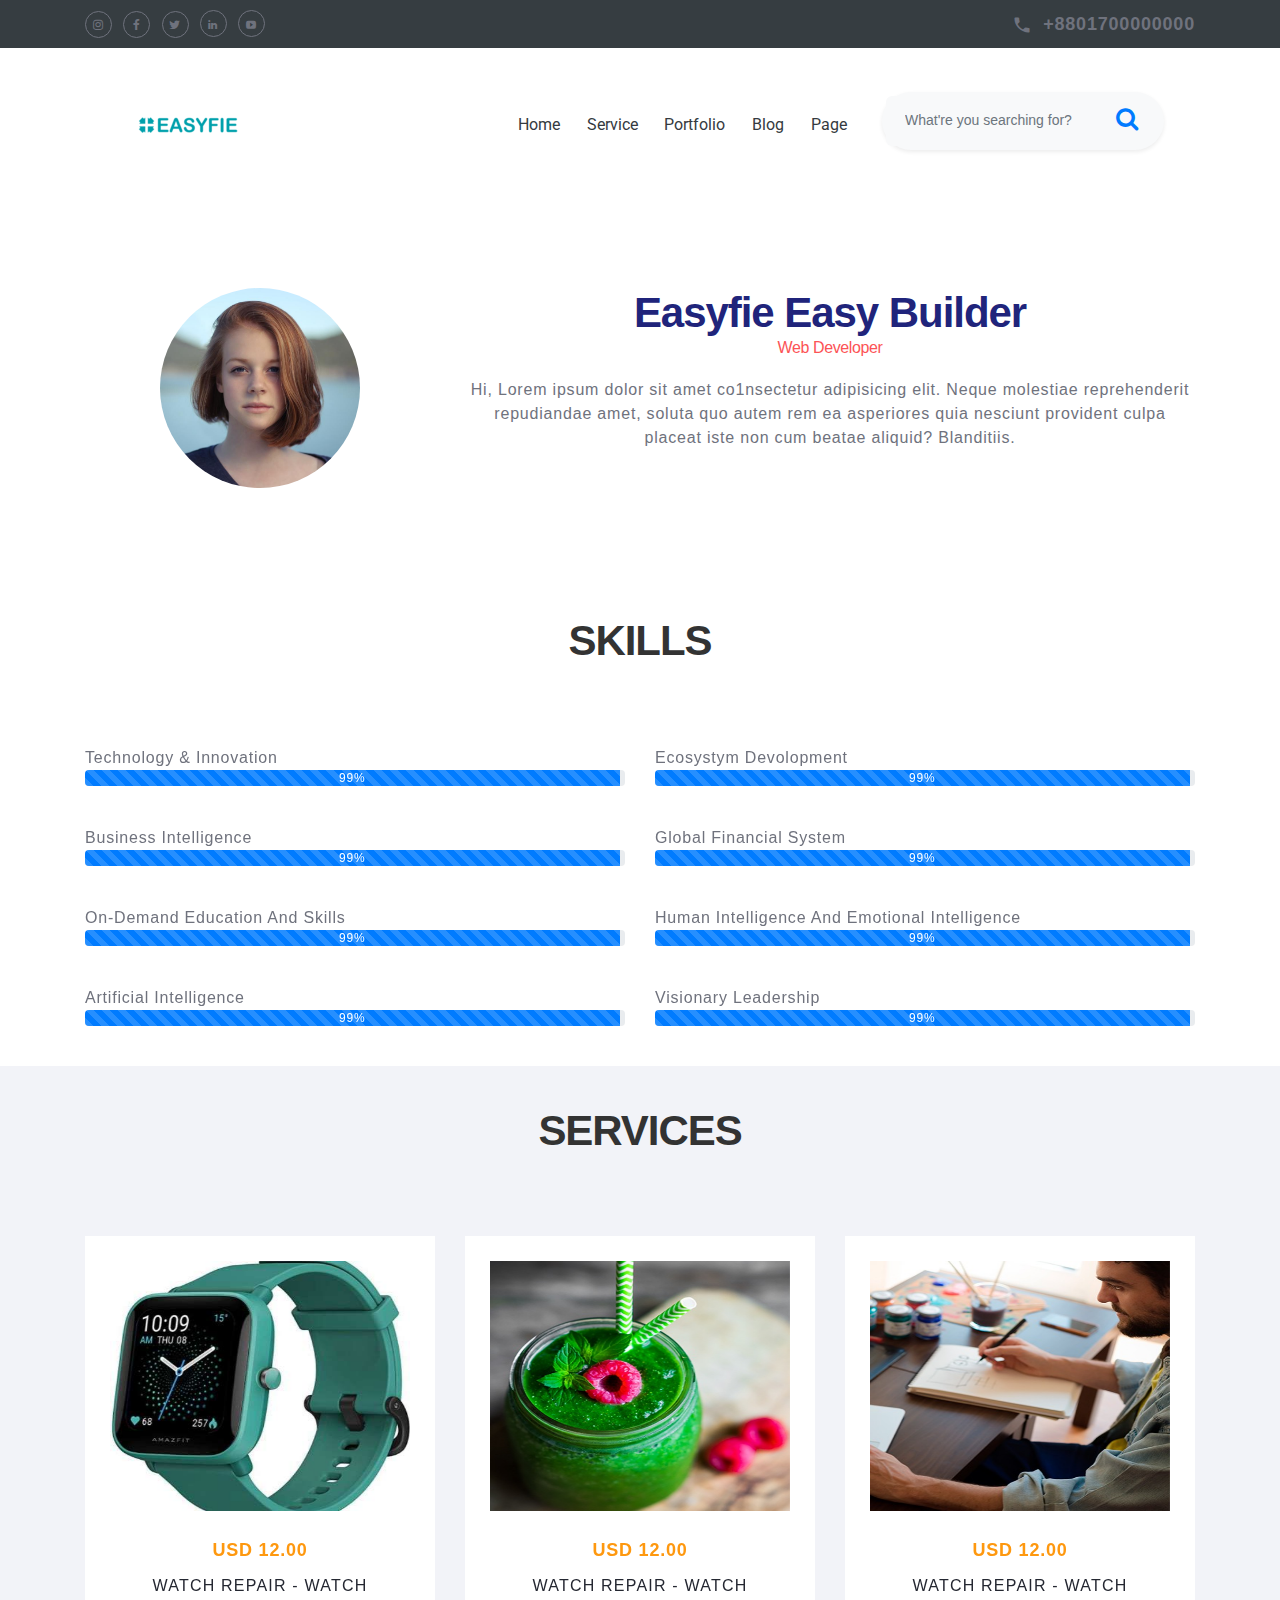
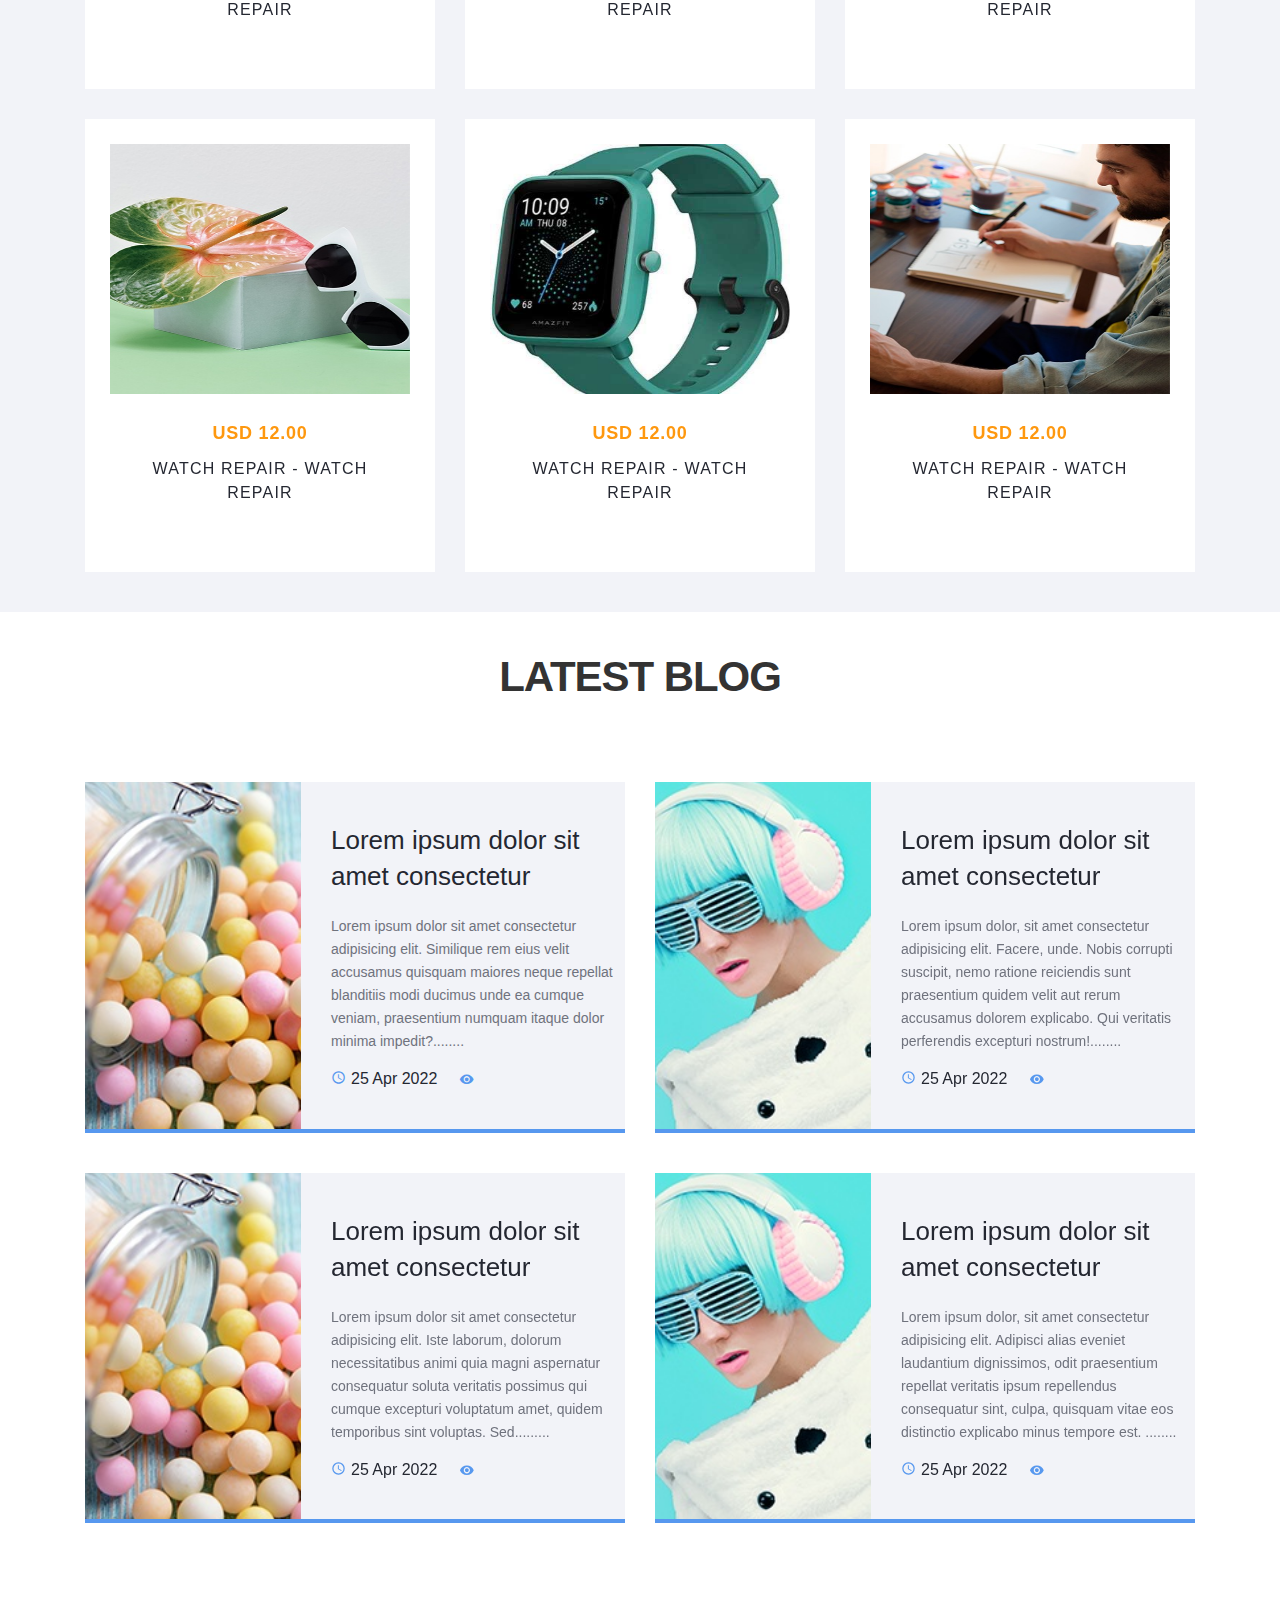
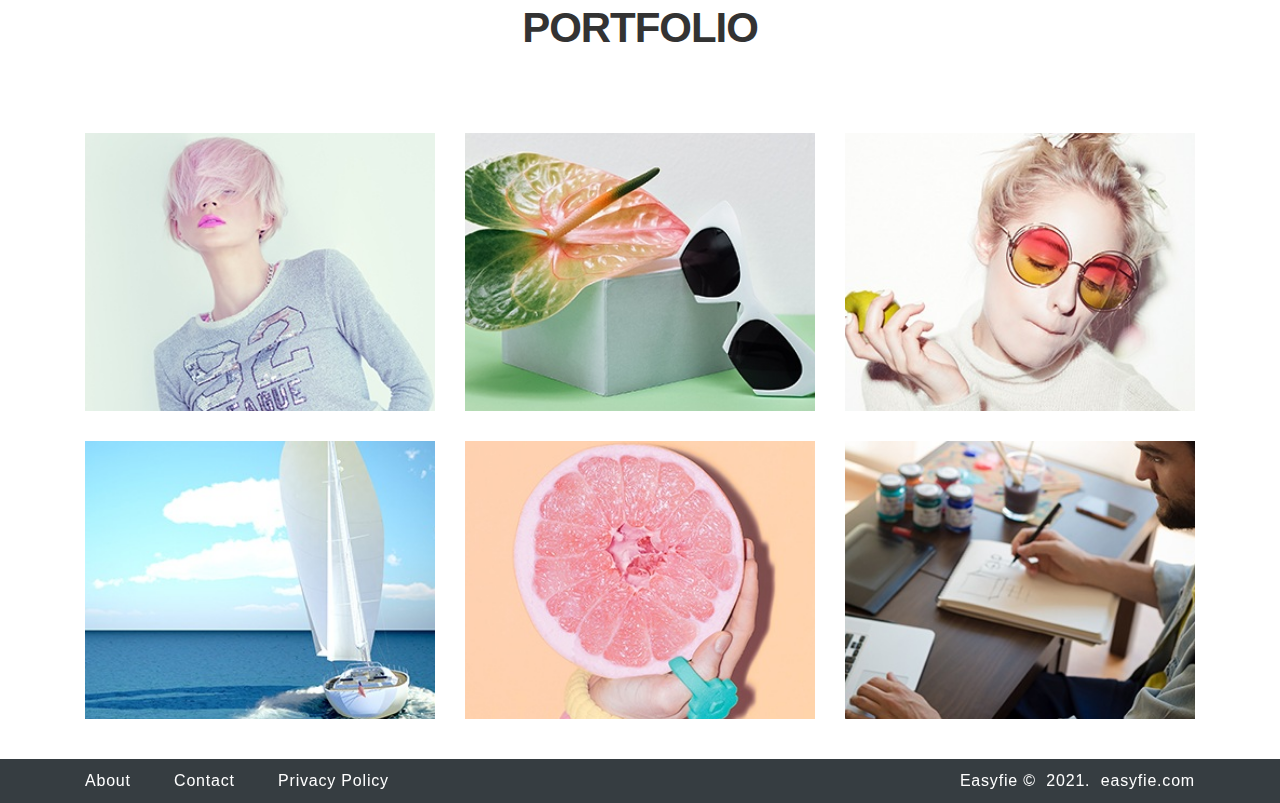
<file: index.html>
<!DOCTYPE html>
<html class="wide wow-animation" lang="en">

<head>
  <title>home</title>
  <meta name="format-detection" content="telephone=no">
  <meta name="viewport" content="width=device-width, height=device-height, initial-scale=1.0, maximum-scale=1.0, user-scalable=0">
  <meta http-equiv="X-UA-Compatible" content="IE=edge">
  <meta charset="utf-8">
  <link rel="icon" href="images/favicon.ico" type="image/x-icon">
  <link rel="stylesheet" type="text/css" href="//fonts.googleapis.com/css?family=Montserrat:400,700%7CRoboto:100,300,400,700,900">
  <link rel="stylesheet" href="css/bootstrap.css">
  <link rel="stylesheet" href="css/easyfie.css">
  <link rel="stylesheet" href="css/style.css">
  <link rel="stylesheet" href="css/novi.css">
  <!--[if lt IE 10]><div style="background: #212121; padding: 10px 0; box-shadow: 3px 3px 5px 0 rgba(0,0,0,.3); clear: both; text-align:center; position: relative; z-index:1;"><a href="http://windows.microsoft.com/en-US/internet-explorer/"><img src="images/ie8-panel/warning_bar_0000_us.jpg" border="0" height="42" width="820" alt="You are using an outdated browser. For a faster, safer browsing experience, upgrade for free today."></a></div><script src="js/html5shiv.min.js"></script><![endif]-->
</head>

<body>
  <div class="page text-center">
    <section class="section easyfie_header5 section-lg">
      <header class="page-header">
        <div class="rd-navbar-wrap">
          <nav class="bg-white rd-navbar rd-navbar-transparent" data-layout="rd-navbar-fixed" data-sm-layout="rd-navbar-fixed" data-sm-device-layout="rd-navbar-fixed" data-md-layout="rd-navbar-static" data-md-device-layout="rd-navbar-fixed" data-lg-device-layout="rd-navbar-static" data-lg-layout="rd-navbar-static" data-body-class="rd-navbar-absolute-linked" data-stick-up-clone="false" data-md-stick-up-offset="72px" data-lg-stick-up-offset="72px" data-stick-up="true" data-sm-stick-up="true" data-md-stick-up="true" data-lg-stick-up="true">
            <div class="rd-navbar-top-panel novi-background">
              <div class="rd-navbar-top-panel-toggle" data-rd-navbar-toggle=".rd-navbar-top-panel"><span></span></div>
              <div class="rd-navbar-top-panel-content">
                <ul class="inline-list-xxs">
                  <li><a class="icon novi-icon icon-xxs icon-circle icon-gray-outline icon-effect-1 fa fa-instagram" href="https://www.instagram.com/"></a></li>
                  <li><a class="icon novi-icon icon-xxs icon-circle icon-gray-outline icon-effect-1 fa fa-facebook" href="https://www.facebook.com/"></a></li>
                  <li><a class="icon novi-icon icon-xxs icon-circle icon-gray-outline icon-effect-1 fa fa-twitter" href="https://www.twitter.com/"></a></li>
                  <li><a class="icon novi-icon icon-xxs icon-circle icon-gray-outline icon-effect-1 mdi-linkedin mdi" href=""></a></li>
                  <li><a class="icon novi-icon icon-xxs icon-circle icon-gray-outline icon-effect-1 mdi-youtube-play mdi" href="https://www.youtube.com/"></a></li>
                </ul>
                <div class="object-inline"><span class="icon novi-icon icon-sm icon-gray material-icons-phone"></span><a class="link link-md link-gray font-weight-bold" href="callto:#">+8801700000000</a></div>
              </div>
            </div>
            <div class="rd-navbar-inner">
              <div class="rd-navbar-panel"><button class="rd-navbar-toggle" data-rd-navbar-toggle=".rd-navbar-nav-wrap"><span></span></button>
                <div class="rd-navbar-brand"><a class="brand-name" href="index.html"><img src="images/logo-default-100x28.png" alt="logo" width="100" height="28"></a></div>
              </div>
              <div class="rd-navbar-nav-wrap">
                <nav class="navbar navbar-light">
                  <form action="search.php" class="mt-3">
                    <div class="p-1 bg-light rounded rounded-pill shadow-sm mb-4">
                      <div class="input-group"><input type="search" name="query" placeholder="What're you searching for?" aria-describedby="button-addon1" class="form-control border-0 bg-light">
                        <div class="input-group-append"><button id="button-addon1" type="submit" class="btn btn-link text-primary border-0"><i class="fa fa-search fa-2x"></i></button></div>
                      </div>
                    </div>
                  </form>
                </nav>
                <ul class="rd-navbar-nav">
                  <li><a href="#" class="text-dark">Home</a></li>
                  <li><a href="service.php" class="text-dark">Service</a></li>
                  <li><a href="portfolio.php" class="text-dark">Portfolio</a></li>
                  <li><a href="blog.php" class="text-dark">Blog</a></li>
                  <li><a href="#" class="text-dark">Page</a>
                    <ul class="rd-navbar-dropdown">
                      <li><a href="page.php?name=join-with-think-brainy ">Join With Easyfie</a></li>
                    </ul>
                  </li>
                </ul>
              </div>
            </div>
          </nav>
        </div>
      </header>
    </section>
    <section class="section section-xs easyfie_Bio_white_2">
      <div class="container">
        <div class="row py-5">
          <div class="col-md-4 d-flex justify-content-center align-items-center"><img class="rounded-circle" src="images/unsplash-photo-700x700-1.jpg" style="min-width:200px; max-width:200px;" alt=""></div>
          <div class="col-md-8 text-center">
            <h3 style="color: #20247B;" class="font-weight-bold">Easyfie Easy Builder</h3>
            <h6 style="color: #FC5356;">Web Developer</h6>
            <p class="text-center">Hi, Lorem ipsum dolor sit amet co1nsectetur adipisicing elit. Neque molestiae reprehenderit repudiandae amet, soluta quo autem rem ea asperiores quia nesciunt provident culpa placeat iste non cum beatae aliquid? Blanditiis.</p>
          </div>
        </div>
      </div>
    </section>
    <section class="section section-xs bg-image novi-background text-center">
      <div class="container-fluid">
        <div class="row justify-content-center">
          <div class="col-md-12">
            <h3><span data-novi-id="1">SKILLS</span></h3>
          </div>
        </div>
      </div>
    </section>
    <section class="section section-xs novi-background bg-image text-left easyfie_progressbar_white_4">
      <div class="container">
        <div class="row justify-content-center spacing-40">
          <div class="col-sm-10 col-md-6 col-lg-8 col-xl-6">
            <p class="text-capitalize">Technology &amp; Innovation</p>
            <div class="progress">
              <div class="progress-bar progress-bar-striped progress-bar-animated" role="progressbar" aria-valuenow="99" aria-valuemin="0" aria-valuemax="100" style="width: 99%"><span class="caption">99%</span></div>
            </div>
          </div>
          <div class="col-sm-10 col-md-6 col-lg-8 col-xl-6">
            <p class="text-capitalize">Ecosystym Devolopment </p>
            <div class="progress">
              <div class="progress-bar progress-bar-striped progress-bar-animated" role="progressbar" aria-valuenow="99" aria-valuemin="0" aria-valuemax="100" style="width: 99%"><span class="caption">99%</span></div>
            </div>
          </div>
          <div class="col-sm-10 col-md-6 col-lg-8 col-xl-6">
            <p class="text-capitalize">Business intelligence</p>
            <div class="progress">
              <div class="progress-bar progress-bar-striped progress-bar-animated" role="progressbar" aria-valuenow="99" aria-valuemin="0" aria-valuemax="100" style="width: 99%"><span class="caption">99%</span></div>
            </div>
          </div>
          <div class="col-sm-10 col-md-6 col-lg-8 col-xl-6">
            <p class="text-capitalize">Global financial system</p>
            <div class="progress">
              <div class="progress-bar progress-bar-striped progress-bar-animated" role="progressbar" aria-valuenow="99" aria-valuemin="0" aria-valuemax="100" style="width: 99%"><span class="caption">99%</span></div>
            </div>
          </div>
          <div class="col-sm-10 col-md-6 col-lg-8 col-xl-6">
            <p class="text-capitalize">On-demand Education and Skills </p>
            <div class="progress">
              <div class="progress-bar progress-bar-striped progress-bar-animated" role="progressbar" aria-valuenow="99" aria-valuemin="0" aria-valuemax="100" style="width: 99%"><span class="caption">99%</span></div>
            </div>
          </div>
          <div class="col-sm-10 col-md-6 col-lg-8 col-xl-6">
            <p class="text-capitalize">Human Intelligence and Emotional Intelligence</p>
            <div class="progress">
              <div class="progress-bar progress-bar-striped progress-bar-animated" role="progressbar" aria-valuenow="99" aria-valuemin="0" aria-valuemax="100" style="width: 99%"><span class="caption">99%</span></div>
            </div>
          </div>
          <div class="col-sm-10 col-md-6 col-lg-8 col-xl-6">
            <p class="text-capitalize">Artificial Intelligence </p>
            <div class="progress">
              <div class="progress-bar progress-bar-striped progress-bar-animated" role="progressbar" aria-valuenow="99" aria-valuemin="0" aria-valuemax="100" style="width: 99%"><span class="caption">99%</span></div>
            </div>
          </div>
          <div class="col-sm-10 col-md-6 col-lg-8 col-xl-6">
            <p class="text-capitalize">Visionary leadership</p>
            <div class="progress">
              <div class="progress-bar progress-bar-striped progress-bar-animated" role="progressbar" aria-valuenow="99" aria-valuemin="0" aria-valuemax="100" style="width: 99%"><span class="caption">99%</span></div>
            </div>
          </div>
        </div>
      </div>
    </section>
    <section class="section section-xs bg-image novi-background text-center" style="background-color: rgb(242, 243, 248);">
      <div class="container-fluid">
        <div class="row justify-content-center">
          <div class="col-md-12">
            <h3><span data-novi-id="2">SERVICES</span></h3>
          </div>
        </div>
      </div>
    </section>
    <section class="section section-xs bg-gray-light novi-background bg-image easyfie_service1">
      <div class="container">
        <div class="row spacing-30 justify-content-center justify-content-lg-start">
          <div class="col-sm-10 col-md-6 col-lg-4">
            <div class="animated-box-wrap animated-box-wrap-product">
              <div>
                <div class="animated-box-front">
                  <div class="animated-box-inner">
                    <div class="product-wrap">
                      <div class="product-image">
                        <figure><img class="img-responsive product-img" src="images/watch-1.jpg" alt="" width="369" height="328"></figure>
                        <div class="price text-center"><span class="price-new">USD 12.00</span></div>
                      </div>
                      <div class="product-title text-center" style="height: 100px; overflow: hidden;"><a class="link-gray-darker" href="details.php?service=10952">Watch Repair - Watch Repair</a></div>
                    </div>
                  </div>
                </div>
              </div>
            </div>
          </div>
          <div class="col-sm-10 col-md-6 col-lg-4">
            <div class="animated-box-wrap animated-box-wrap-product">
              <div>
                <div class="animated-box-front">
                  <div class="animated-box-inner">
                    <div class="product-wrap">
                      <div class="product-image">
                        <figure><img class="img-responsive product-img" src="images/home3-gallery-1-419x474.jpg" alt="" width="369" height="328"></figure>
                        <div class="price text-center"><span class="price-new">USD 12.00</span></div>
                      </div>
                      <div class="product-title text-center" style="height: 100px; overflow: hidden;"><a class="link-gray-darker" href="details.php?service=10952">Watch Repair - Watch Repair</a></div>
                    </div>
                  </div>
                </div>
              </div>
            </div>
          </div>
          <div class="col-sm-10 col-md-6 col-lg-4">
            <div class="animated-box-wrap animated-box-wrap-product">
              <div>
                <div class="animated-box-front">
                  <div class="animated-box-inner">
                    <div class="product-wrap">
                      <div class="product-image">
                        <figure><img class="img-responsive product-img" src="images/home3-gallery-4-419x474.jpg" alt="" width="369" height="328"></figure>
                        <div class="price text-center"><span class="price-new">USD 12.00</span></div>
                      </div>
                      <div class="product-title text-center" style="height: 100px; overflow: hidden;"><a class="link-gray-darker" href="details.php?service=10952">Watch Repair - Watch Repair</a></div>
                    </div>
                  </div>
                </div>
              </div>
            </div>
          </div>
          <div class="col-sm-10 col-md-6 col-lg-4">
            <div class="animated-box-wrap animated-box-wrap-product">
              <div>
                <div class="animated-box-front">
                  <div class="animated-box-inner">
                    <div class="product-wrap">
                      <div class="product-image">
                        <figure><img class="img-responsive product-img" src="images/home3-gallery-3-419x474.jpg" alt="" width="369" height="328"></figure>
                        <div class="price text-center"><span class="price-new">USD 12.00</span></div>
                      </div>
                      <div class="product-title text-center" style="height: 100px; overflow: hidden;"><a class="link-gray-darker" href="details.php?service=10952">Watch Repair - Watch Repair</a></div>
                    </div>
                  </div>
                </div>
              </div>
            </div>
          </div>
          <div class="col-sm-10 col-md-6 col-lg-4">
            <div class="animated-box-wrap animated-box-wrap-product">
              <div>
                <div class="animated-box-front">
                  <div class="animated-box-inner">
                    <div class="product-wrap">
                      <div class="product-image">
                        <figure><img class="img-responsive product-img" src="images/watch-1.jpg" alt="" width="369" height="328"></figure>
                        <div class="price text-center"><span class="price-new">USD 12.00</span></div>
                      </div>
                      <div class="product-title text-center" style="height: 100px; overflow: hidden;"><a class="link-gray-darker" href="details.php?service=10952">Watch Repair - Watch Repair</a></div>
                    </div>
                  </div>
                </div>
              </div>
            </div>
          </div>
          <div class="col-sm-10 col-md-6 col-lg-4">
            <div class="animated-box-wrap animated-box-wrap-product">
              <div>
                <div class="animated-box-front">
                  <div class="animated-box-inner">
                    <div class="product-wrap">
                      <div class="product-image">
                        <figure><img class="img-responsive product-img" src="images/home3-gallery-4-419x474.jpg" alt="" width="369" height="328"></figure>
                        <div class="price text-center"><span class="price-new">USD 12.00</span></div>
                      </div>
                      <div class="product-title text-center" style="height: 100px; overflow: hidden;"><a class="link-gray-darker" href="details.php?service=10952">Watch Repair - Watch Repair</a></div>
                    </div>
                  </div>
                </div>
              </div>
            </div>
          </div>
        </div>
      </div>
    </section>
    <section class="section section-xs bg-image novi-background text-center">
      <div class="container-fluid">
        <div class="row justify-content-center">
          <div class="col-md-12">
            <h3><span data-novi-id="0">LATEST BLOG</span></h3>
          </div>
        </div>
      </div>
    </section>
    <section class="section section-xs bg-default novi-background bg-image easyfie_blog2_white">
      <div class="container">
        <div class="row justify-content-center spacing-40">
          <div class="col-sm-10 col-lg-6">
            <article class="post-boxed post-boxed-xs-horizontal">
              <div class="post-boxed-image-wrap"><img class="post-boxed-image" src="images/home1-11-237x268.jpg" alt="" width="237" height="268"></div>
              <div class="post-boxed-body">
                <p class="post-boxed-title" style="height: 80px; overflow: hidden;"><a href="blog-details.php?blog=1040097">Lorem ipsum dolor sit amet consectetur</a></p>
                <div class="post-boxed-text">
                  <p>Lorem ipsum dolor sit amet consectetur adipisicing elit. Similique rem eius velit accusamus quisquam maiores neque repellat blanditiis modi ducimus unde ea cumque veniam, praesentium numquam itaque dolor minima impedit?........</p>
                </div>
                <div class="post-boxed-footer">
                  <ul class="post-meta">
                    <li><span class="novi-icon icon icon-xs icon-primary material-icons-access_time"></span><time datetime="2016-01-01">25 Apr 2022</time></li>
                    <li><span class="novi-icon icon icon-xs icon-primary mdi-eye mdi"></span><span></span></li>
                  </ul>
                </div>
              </div>
            </article>
          </div>
          <div class="col-sm-10 col-lg-6">
            <article class="post-boxed post-boxed-xs-horizontal">
              <div class="post-boxed-image-wrap"><img class="post-boxed-image" src="images/home1-12-237x268.jpg" alt="" width="237" height="268"></div>
              <div class="post-boxed-body">
                <p class="post-boxed-title" style="height: 80px; overflow: hidden;"><a href="blog-details.php?blog=1040097">Lorem ipsum dolor sit amet consectetur</a></p>
                <div class="post-boxed-text">
                  <p>Lorem ipsum dolor, sit amet consectetur adipisicing elit. Facere, unde. Nobis corrupti suscipit, nemo ratione reiciendis sunt praesentium quidem velit aut rerum accusamus dolorem explicabo. Qui veritatis perferendis excepturi nostrum!........</p>
                </div>
                <div class="post-boxed-footer">
                  <ul class="post-meta">
                    <li><span class="novi-icon icon icon-xs icon-primary material-icons-access_time"></span><time datetime="2016-01-01">25 Apr 2022</time></li>
                    <li><span class="novi-icon icon icon-xs icon-primary mdi-eye mdi"></span><span></span></li>
                  </ul>
                </div>
              </div>
            </article>
          </div>
          <div class="col-sm-10 col-lg-6">
            <article class="post-boxed post-boxed-xs-horizontal">
              <div class="post-boxed-image-wrap"><img class="post-boxed-image" src="images/home1-11-237x268.jpg" alt="" width="237" height="268"></div>
              <div class="post-boxed-body">
                <p class="post-boxed-title" style="height: 80px; overflow: hidden;"><a href="blog-details.php?blog=1040097">Lorem ipsum dolor sit amet consectetur</a></p>
                <div class="post-boxed-text">
                  <p>Lorem ipsum dolor sit amet consectetur adipisicing elit. Iste laborum, dolorum necessitatibus animi quia magni aspernatur consequatur soluta veritatis possimus qui cumque excepturi voluptatum amet, quidem temporibus sint voluptas. Sed.........</p>
                </div>
                <div class="post-boxed-footer">
                  <ul class="post-meta">
                    <li><span class="novi-icon icon icon-xs icon-primary material-icons-access_time"></span><time datetime="2016-01-01">25 Apr 2022</time></li>
                    <li><span class="novi-icon icon icon-xs icon-primary mdi-eye mdi"></span><span></span></li>
                  </ul>
                </div>
              </div>
            </article>
          </div>
          <div class="col-sm-10 col-lg-6">
            <article class="post-boxed post-boxed-xs-horizontal">
              <div class="post-boxed-image-wrap"><img class="post-boxed-image" src="images/home1-12-237x268.jpg" alt="" width="237" height="268"></div>
              <div class="post-boxed-body">
                <p class="post-boxed-title" style="height: 80px; overflow: hidden;"><a href="blog-details.php?blog=1040097">Lorem ipsum dolor sit amet consectetur</a></p>
                <div class="post-boxed-text">
                  <p>Lorem ipsum dolor, sit amet consectetur adipisicing elit. Adipisci alias eveniet laudantium dignissimos, odit praesentium repellat veritatis ipsum repellendus consequatur sint, culpa, quisquam vitae eos distinctio explicabo minus tempore est. ........</p>
                </div>
                <div class="post-boxed-footer">
                  <ul class="post-meta">
                    <li><span class="novi-icon icon icon-xs icon-primary material-icons-access_time"></span><time datetime="2016-01-01">25 Apr 2022</time></li>
                    <li><span class="novi-icon icon icon-xs icon-primary mdi-eye mdi"></span><span></span></li>
                  </ul>
                </div>
              </div>
            </article>
          </div>
        </div>
      </div>
    </section>
    <section class="section section-xs bg-image novi-background text-center">
      <div class="container-fluid">
        <div class="row justify-content-center">
          <div class="col-md-12">
            <h3><span data-novi-id="3">PORTFOLIO</span></h3>
          </div>
        </div>
      </div>
    </section>
    <section class="section easyfie_Portfolio1 section-xs bg-default novi-background bg-image">
      <div class="container">
        <div class="isotope-wrap">
          <div class="row isotope" data-isotope-layout="fitRows" data-isotope-group="gallery" data-lightgallery="group">
            <div class="col-xs-12 col-sm-6 col-lg-4 isotope-item" data-filter="Category 1"><a class="thumbnail-classic" href="images/grid-gallery-1-1200x800_original.jpg" data-lightgallery="item">
                <figure><img src="images/grid-gallery-1-370x278.jpg" alt="" width="370" height="278"></figure>
                <div class="caption">
                  <p class="caption-title">Photo #1</p>
                  <p class="caption-text"></p>
                </div>
              </a></div>
            <div class="col-xs-12 col-sm-6 col-lg-4 isotope-item" data-filter="Category 2"><a class="thumbnail-classic" href="images/grid-gallery-2-1200x800_original.jpg" data-lightgallery="item">
                <figure><img src="images/grid-gallery-2-370x278.jpg" alt="" width="370" height="278"></figure>
                <div class="caption">
                  <p class="caption-title">Photo #2</p>
                  <p class="caption-text"></p>
                </div>
              </a></div>
            <div class="col-xs-12 col-sm-6 col-lg-4 isotope-item" data-filter="Category 1"><a class="thumbnail-classic" href="images/grid-gallery-3-1200x800_original.jpg" data-lightgallery="item">
                <figure><img src="images/grid-gallery-3-370x278.jpg" alt="" width="370" height="278"></figure>
                <div class="caption">
                  <p class="caption-title">Photo #3</p>
                  <p class="caption-text"></p>
                </div>
              </a></div>
            <div class="col-xs-12 col-sm-6 col-lg-4 isotope-item" data-filter="Category 1"><a class="thumbnail-classic" href="images/grid-gallery-4-1200x800_original.jpg" data-lightgallery="item">
                <figure><img src="images/grid-gallery-4-370x278.jpg" alt="" width="370" height="278"></figure>
                <div class="caption">
                  <p class="caption-title">Photo #4</p>
                  <p class="caption-text"></p>
                </div>
              </a></div>
            <div class="col-xs-12 col-sm-6 col-lg-4 isotope-item" data-filter="Category 1"><a class="thumbnail-classic" href="images/grid-gallery-5-1200x800_original.jpg" data-lightgallery="item">
                <figure><img src="images/grid-gallery-5-370x278.jpg" alt="" width="370" height="278"></figure>
                <div class="caption">
                  <p class="caption-title">Photo #5</p>
                  <p class="caption-text"></p>
                </div>
              </a></div>
            <div class="col-xs-12 col-sm-6 col-lg-4 isotope-item" data-filter="Category 2"><a class="thumbnail-classic" href="images/grid-gallery-6-1200x800_original.jpg" data-lightgallery="item">
                <figure><img src="images/grid-gallery-6-370x278.jpg" alt="" width="370" height="278"></figure>
                <div class="caption">
                  <p class="caption-title">Photo #6</p>
                  <p class="caption-text"></p>
                </div>
              </a></div>
          </div>
        </div>
      </div>
    </section>
    <section class="section easyfie_footer1 page-footer-default text-center novi-background bg-image">
      <div class="container">
        <div class="row spacing-30">
          <div class="col-lg-8 text-lg-left">
            <ul class="list-nav">
              <li><a class="text-white" href="about.php?name=about">About</a></li>
              <li><a class="text-white" href="contact.php?name=contact">Contact</a></li>
              <li><a class="text-white" href="page.php?name=privacy-policy">Privacy Policy</a></li>
            </ul>
          </div>
          <div class="col-lg-4 text-lg-right">
            <p class="rights text-white">Easyfie&nbsp;©&nbsp; <span>2021</span>.&nbsp; <br class="veil-sm"><a class="text-white" href="https://easyfie.com">easyfie.com</a></p>
          </div>
        </div>
      </div>
    </section>
  </div>
  <div class="snackbars" id="form-output-global"></div>
  <script async="" src="https://www.youtube.com/iframe_api"></script>
  <script src="js/core.min.js"></script>
  <script src="js/script.js"></script>
</body>

</html>
</file>
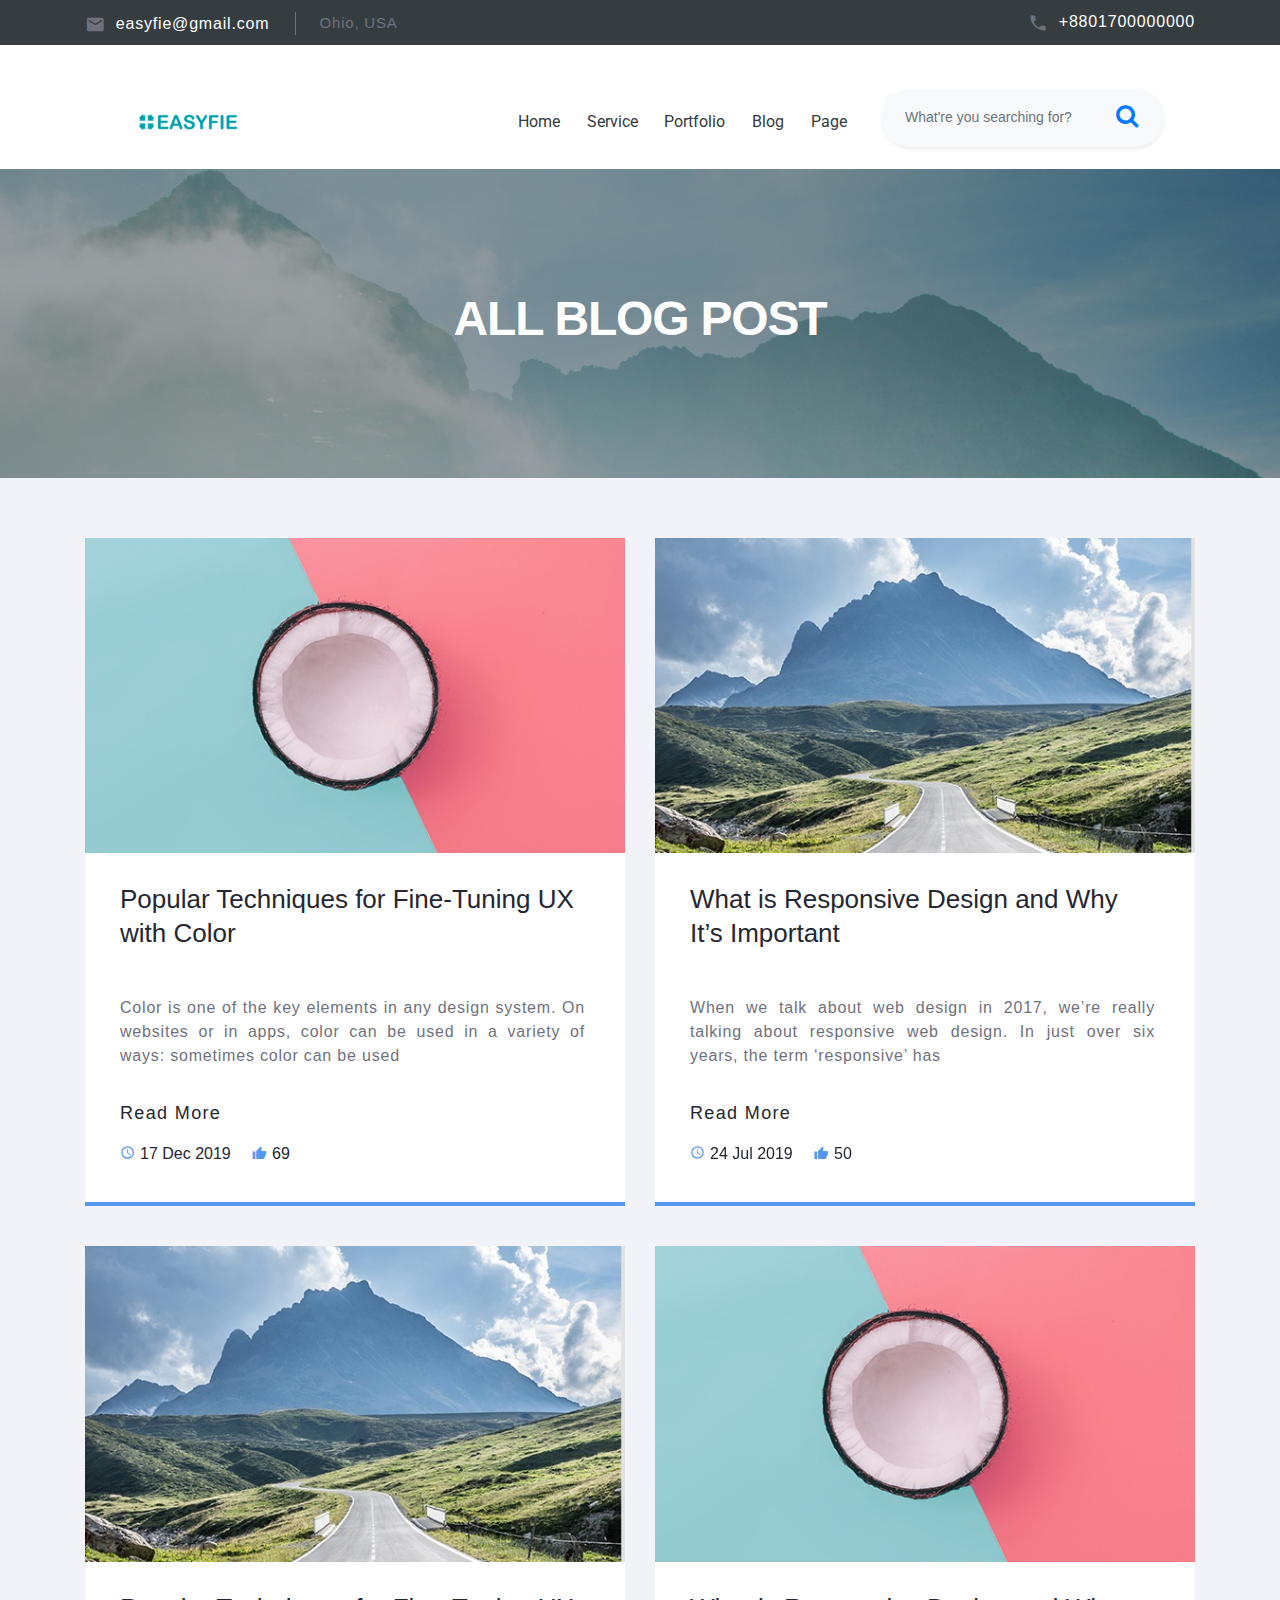
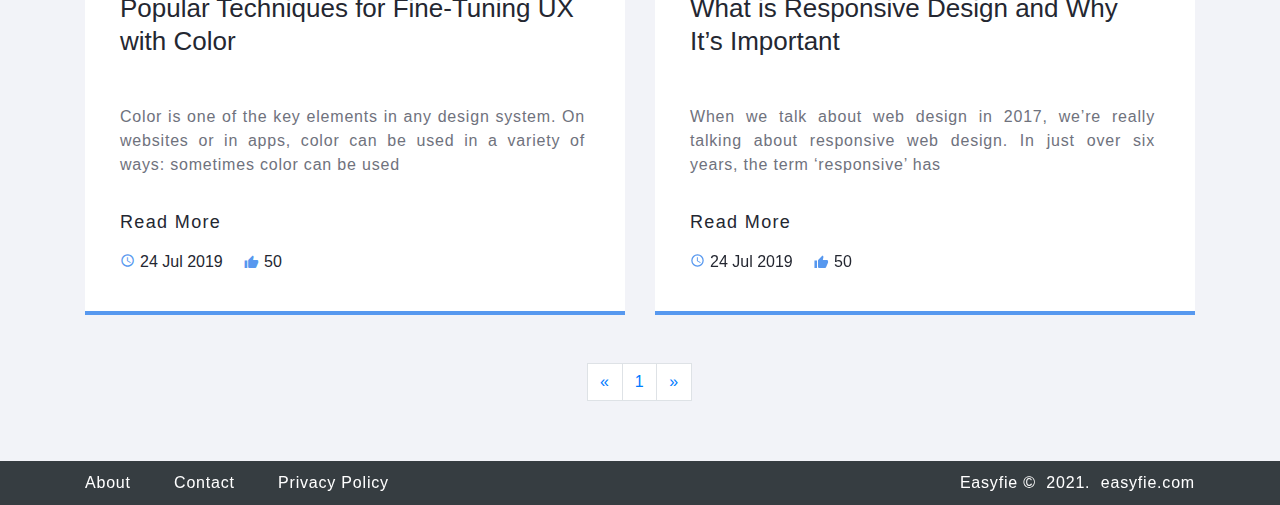
<file: blog.html>
<!DOCTYPE html>
<html class="wide wow-animation" lang="en">

<head>
  <title>blog</title>
  <meta name="format-detection" content="telephone=no">
  <meta name="viewport" content="width=device-width, height=device-height, initial-scale=1.0, maximum-scale=1.0, user-scalable=0">
  <meta http-equiv="X-UA-Compatible" content="IE=edge">
  <meta charset="utf-8">
  <link rel="icon" href="images/favicon.ico" type="image/x-icon">
  <link rel="stylesheet" type="text/css" href="//fonts.googleapis.com/css?family=Montserrat:400,700%7CRoboto:100,300,400,700,900">
  <link rel="stylesheet" href="css/bootstrap.css">
  <link rel="stylesheet" href="css/easyfie.css">
  <link rel="stylesheet" href="css/style.css">
  <link rel="stylesheet" href="css/novi.css">
  <!--[if lt IE 10]><div style="background: #212121; padding: 10px 0; box-shadow: 3px 3px 5px 0 rgba(0,0,0,.3); clear: both; text-align:center; position: relative; z-index:1;"><a href="http://windows.microsoft.com/en-US/internet-explorer/"><img src="images/ie8-panel/warning_bar_0000_us.jpg" border="0" height="42" width="820" alt="You are using an outdated browser. For a faster, safer browsing experience, upgrade for free today."></a></div><script src="js/html5shiv.min.js"></script><![endif]-->
</head>

<body>
  <div class="page text-center">
    <section class="section easyfie_header4 section-sm">
      <header class="page-header">
        <div class="rd-navbar-wrap">
          <nav class="bg-white rd-navbar rd-navbar-transparent" data-layout="rd-navbar-fixed" data-sm-layout="rd-navbar-fixed" data-sm-device-layout="rd-navbar-fixed" data-md-layout="rd-navbar-static" data-md-device-layout="rd-navbar-fixed" data-lg-device-layout="rd-navbar-static" data-lg-layout="rd-navbar-static" data-body-class="rd-navbar-absolute-linked" data-stick-up-clone="false" data-md-stick-up-offset="72px" data-lg-stick-up-offset="72px" data-stick-up="true" data-sm-stick-up="true" data-md-stick-up="true" data-lg-stick-up="true">
            <div class="rd-navbar-top-panel novi-background">
              <div class="rd-navbar-top-panel-toggle" data-rd-navbar-toggle=".rd-navbar-top-panel"><span></span></div>
              <div class="rd-navbar-top-panel-content">
                <div class="rd-navbar-top-panel-content-inner">
                  <div class="object-inline text-white"><span class="icon novi-icon icon-sm icon-gray mdi-email mdi"></span><a class="link link-sm link-white text-white" href="callto:#">easyfie@gmail.com</a></div> <address class="contact-info">Ohio, USA</address>
                </div>
                <div class="object-inline text-white"><span class="icon novi-icon icon-sm icon-gray material-icons-phone"></span><a class="link link-sm link-white text-white" href="callto:#">+8801700000000</a></div>
              </div>
            </div>
            <div class="rd-navbar-inner">
              <div class="rd-navbar-panel"><button class="rd-navbar-toggle" data-rd-navbar-toggle=".rd-navbar-nav-wrap"><span></span></button>
                <div class="rd-navbar-brand"><a class="brand-name" href="index.html"><img src="images/logo-default-100x28.png" alt="logo" width="100" height="28"></a></div>
              </div>
              <div class="rd-navbar-nav-wrap">
                <nav class="navbar navbar-light">
                  <form action="search.php" class="mt-3">
                    <div class="p-1 bg-light rounded rounded-pill shadow-sm mb-4">
                      <div class="input-group"><input type="search" name="query" placeholder="What're you searching for?" aria-describedby="button-addon1" class="form-control border-0 bg-light">
                        <div class="input-group-append"><button id="button-addon1" type="submit" class="btn btn-link text-primary border-0"><i class="fa fa-search fa-2x"></i></button></div>
                      </div>
                    </div>
                  </form>
                </nav>
                <ul class="rd-navbar-nav">
                  <li><a href="#" class="text-dark">Home</a></li>
                  <li><a href="service.php" class="text-dark">Service</a></li>
                  <li><a href="portfolio.php" class="text-dark">Portfolio</a></li>
                  <li><a href="blog.php" class="text-dark">Blog</a></li>
                  <li><a href="#" class="text-dark">Page</a>
                    <ul class="rd-navbar-dropdown">
                      <li><a href="page.php?name=join-with-think-brainy ">Join with Easyfie</a></li>
                    </ul>
                  </li>
                </ul>
              </div>
            </div>
          </nav>
        </div>
      </header>
    </section>
    <section class="section">
      <div class="page-title page-title-custom novi-background bg-image">
        <div class="page-title-text"><span data-novi-id="4" style="color:#ffffff">ALL BLOG POST</span></div>
      </div>
    </section>
    <section class="section section-sm bg-gray-light novi-background bg-image easyfie_blog_pagination1">
      <div class="container">
        <div class="row justify-content-center spacing-40">
          <div class="col-sm-10 col-lg-6">
            <article class="post-boxed"> <img class="post-boxed-image" src="images/news-1-570x333.jpg" alt="" width="570" height="333">
              <div class="post-boxed-body">
                <p class="post-boxed-title" style="height: 100px;"> <a href="blog.php?blog=79">Popular Techniques for Fine-Tuning UX with Color</a> </p>
                <div class="post-boxed-text">
                  <p class="text-justify">Color is one of the key elements in any design system. On websites or in apps, color can be used in a variety of ways: sometimes color can be used</p>
                  <h5><a href="blog.php?blog=79">Read More</a></h5>
                </div>
                <div class="post-boxed-footer">
                  <ul class="post-meta">
                    <li> <span class="novi-icon icon icon-xs icon-primary material-icons-access_time"></span><time>17 Dec 2019</time></li>
                    <li> <span class="novi-icon icon icon-xs icon-primary mdi mdi-thumb-up"></span><span>69</span></li>
                    <li></li>
                  </ul>
                </div>
              </div>
            </article>
          </div>
          <div class="col-sm-10 col-lg-6">
            <article class="post-boxed"> <img class="post-boxed-image" src="images/news-4-570x333.jpg" alt="" width="570" height="333">
              <div class="post-boxed-body">
                <p class="post-boxed-title" style="height: 100px;"> <a href="blog.php?blog=7">What is Responsive Design and Why It’s Important</a> </p>
                <div class="post-boxed-text">
                  <p class="text-justify">When we talk about web design in 2017, we’re really talking about responsive web design. In just over six years, the term ‘responsive’ has</p>
                  <h5><a href="blog.php?blog=7">Read More</a></h5>
                </div>
                <div class="post-boxed-footer">
                  <ul class="post-meta">
                    <li> <span class="novi-icon icon icon-xs icon-primary material-icons-access_time"></span><time>24 Jul 2019</time></li>
                    <li> <span class="novi-icon icon icon-xs icon-primary mdi mdi-thumb-up"></span><span>50</span></li>
                    <li></li>
                  </ul>
                </div>
              </div>
            </article>
          </div>
          <div class="col-sm-10 col-lg-6">
            <article class="post-boxed"> <img class="post-boxed-image" src="images/news-4-570x333.jpg" alt="" width="570" height="333">
              <div class="post-boxed-body">
                <p class="post-boxed-title" style="height: 100px;"> <a href="blog.php?blog=7">Popular Techniques for Fine-Tuning UX with Color</a> </p>
                <div class="post-boxed-text">
                  <p class="text-justify">Color is one of the key elements in any design system. On websites or in apps, color can be used in a variety of ways: sometimes color can be used</p>
                  <h5><a href="blog.php?blog=7">Read More</a></h5>
                </div>
                <div class="post-boxed-footer">
                  <ul class="post-meta">
                    <li> <span class="novi-icon icon icon-xs icon-primary material-icons-access_time"></span><time>24 Jul 2019</time></li>
                    <li> <span class="novi-icon icon icon-xs icon-primary mdi mdi-thumb-up"></span><span>50</span></li>
                    <li></li>
                  </ul>
                </div>
              </div>
            </article>
          </div>
          <div class="col-sm-10 col-lg-6">
            <article class="post-boxed"> <img class="post-boxed-image" src="images/news-1-570x333.jpg" alt="" width="570" height="333">
              <div class="post-boxed-body">
                <p class="post-boxed-title" style="height: 100px;"> <a href="blog.php?blog=7">What is Responsive Design and Why It’s Important</a> </p>
                <div class="post-boxed-text">
                  <p class="text-justify">When we talk about web design in 2017, we’re really talking about responsive web design. In just over six years, the term ‘responsive’ has</p>
                  <h5><a href="blog.php?blog=7">Read More</a></h5>
                </div>
                <div class="post-boxed-footer">
                  <ul class="post-meta">
                    <li> <span class="novi-icon icon icon-xs icon-primary material-icons-access_time"></span><time>24 Jul 2019</time></li>
                    <li> <span class="novi-icon icon icon-xs icon-primary mdi mdi-thumb-up"></span><span>50</span></li>
                    <li></li>
                  </ul>
                </div>
              </div>
            </article>
          </div>
        </div>
      </div>
      <div class="row mt-5">
        <ul class="d-flex mx-auto">
          <li class="disabled"><a class="page-link" href="?page=0">«</a></li>
          <li class="active"><a class="page-link" href="?page=1">1</a></li>
          <li class="disabled"><a class="page-link" href="?page=2">»</a></li>
        </ul>
      </div>
    </section>
    <section class="section easyfie_footer1 page-footer-default text-center novi-background bg-image">
      <div class="container">
        <div class="row spacing-30">
          <div class="col-lg-8 text-lg-left">
            <ul class="list-nav">
              <li><a class="text-white" href="about.php?name=about">About</a></li>
              <li><a class="text-white" href="contact.php?name=contact">Contact</a></li>
              <li><a class="text-white" href="page.php?name=privacy-policy">Privacy Policy</a></li>
            </ul>
          </div>
          <div class="col-lg-4 text-lg-right">
            <p class="rights text-white">Easyfie&nbsp;©&nbsp; <span>2021</span>.&nbsp; <br class="veil-sm"><a class="text-white" href="https://easyfie.com">easyfie.com</a></p>
          </div>
        </div>
      </div>
    </section>
  </div>
  <div class="snackbars" id="form-output-global"></div>
  <script async="" src="https://www.youtube.com/iframe_api"></script>
  <script src="js/core.min.js"></script>
  <script src="js/script.js"></script>
</body>

</html>
</file>
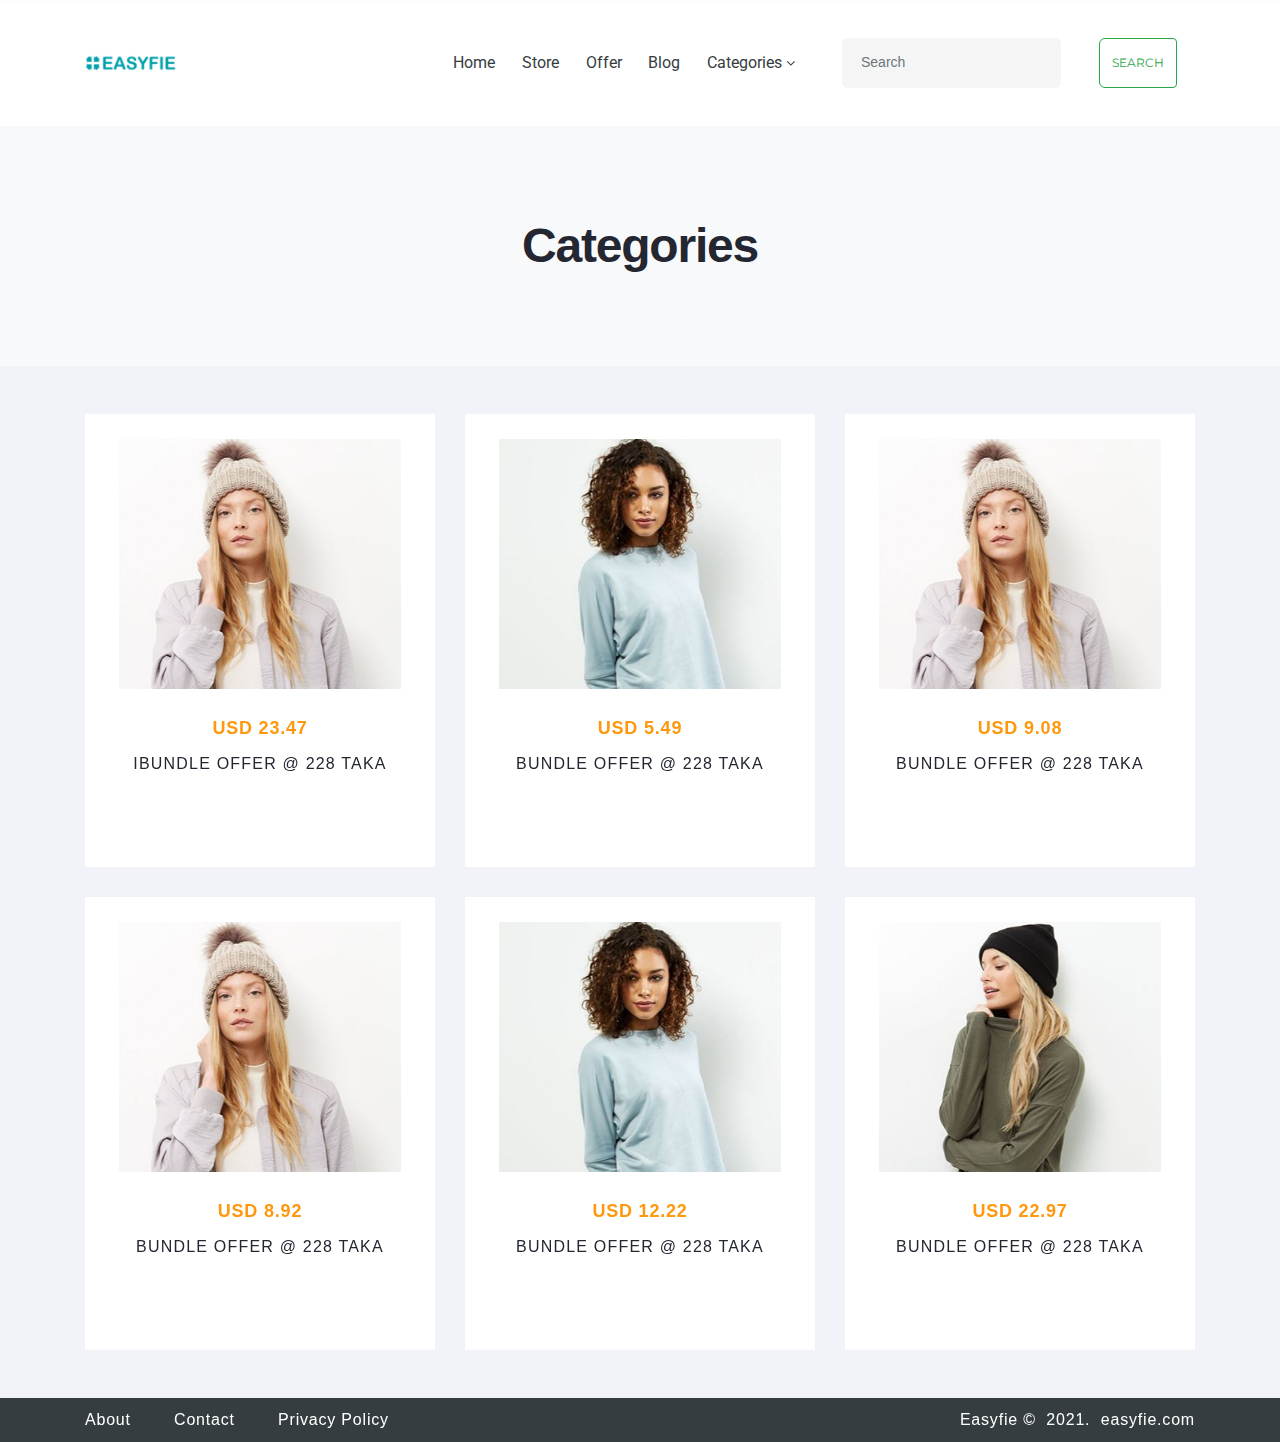
<file: category.html>
<!DOCTYPE html>
<html class="wide wow-animation" lang="en">

<head>
  <title>category</title>
  <meta name="format-detection" content="telephone=no">
  <meta name="viewport" content="width=device-width, height=device-height, initial-scale=1.0, maximum-scale=1.0, user-scalable=0">
  <meta http-equiv="X-UA-Compatible" content="IE=edge">
  <meta charset="utf-8">
  <link rel="icon" href="images/favicon.ico" type="image/x-icon">
  <link rel="stylesheet" type="text/css" href="//fonts.googleapis.com/css?family=Montserrat:400,700%7CRoboto:100,300,400,700,900">
  <link rel="stylesheet" href="css/bootstrap.css">
  <link rel="stylesheet" href="css/easyfie.css">
  <link rel="stylesheet" href="css/style.css">
  <link rel="stylesheet" href="css/novi.css">
  <!--[if lt IE 10]>      <div style="background: #212121; padding: 10px 0; box-shadow: 3px 3px 5px 0 rgba(0,0,0,.3); clear: both; text-align:center; position: relative; z-index:1;"><a href="http://windows.microsoft.com/en-US/internet-explorer/"><img src="images/ie8-panel/warning_bar_0000_us.jpg" border="0" height="42" width="820" alt="You are using an outdated browser. For a faster, safer browsing experience, upgrade for free today."></a></div>      <script src="js/html5shiv.min.js"></script>    <![endif]-->
</head>

<body>
  <div class="page text-center">
    <section class="section easyfie_header1">
      <header class="page-header">
        <div class="rd-navbar-wrap">
          <nav class="rd-navbar rd-navbar-default novi-background" data-layout="rd-navbar-fixed" data-sm-layout="rd-navbar-fixed" data-sm-device-layout="rd-navbar-fixed" data-md-layout="rd-navbar-static" data-md-device-layout="rd-navbar-fixed" data-lg-device-layout="rd-navbar-static" data-lg-layout="rd-navbar-static" data-stick-up-clone="true" data-md-stick-up-offset="190px" data-lg-stick-up-offset="190px" data-stick-up="true" data-sm-stick-up="true" data-md-stick-up="true" data-lg-stick-up="true">
            <div class="rd-navbar-inner">
              <div class="rd-navbar-panel"><button class="rd-navbar-toggle" data-rd-navbar-toggle=".rd-navbar-nav-wrap"><span></span></button>
                <div class="rd-navbar-brand"><a class="brand-name" href="index.html"><img src="images/logo-default-100x28.png" alt="logo" width="100" height="28"></a></div>
              </div>
              <div class="rd-navbar-nav-wrap">
                <ul class="rd-navbar-nav">
                  <li><a href="https://freecvbank.com">Home</a></li>
                  <li><a href="store.php">Store</a></li>
                  <li><a href="offer.php">Offer</a></li>
                  <li><a href="blog.php">Blog</a></li>
                  <li><a href="#">Categories</a>
                    <ul class="rd-navbar-dropdown">
                      <li><a href="search.php?category=1">Apparel &amp; Accessories</a></li>
                      <li><a href="search.php?category=2">Autos &amp; Vehicles</a></li>
                      <li><a href="search.php?category=11">Cell Phones &amp; Accessories</a></li>
                      <li><a href="search.php?category=5">Computers &amp; Peripherals</a></li>
                      <li><a href="search.php?category=6">Consumer Electronics</a></li>
                      <li><a href="search.php?category=10">Health &amp; Household</a></li>
                      <li><a href="search.php?category=9">Home &amp; Garden</a></li>
                    </ul>
                  </li>
                  <li>
                    <nav class="navbar navbar-light">
                      <form action="search.php" class="form-inline"> <input class="form-control mr-sm-2" type="search" placeholder="Search" aria-label="Search" name="query"> <button class="btn btn-outline-success my-2 my-sm-0 rounded-right" type="submit">Search</button> </form>
                    </nav>
                  </li>
                </ul>
              </div>
            </div>
          </nav>
        </div>
      </header>
    </section>
    <section class="section novi-background bg-image easyfie_category1 my-0">
      <div class="row bg-light py-5">
        <div class="col-md-12">
          <h2 class="text-center py-5 font-weight-bold">Categories</h2>
        </div>
      </div>
      <div class="bg-gray-light py-5">
        <div class="container">
          <div class="row spacing-30 justify-content-center justify-content-lg-start">
            <div class="col-sm-10 col-md-6 col-lg-4">
              <div class="animated-box-wrap animated-box-wrap-product">
                <div>
                  <div class="animated-box-front">
                    <div class="animated-box-inner">
                      <div class="product-wrap">
                        <div class="product-image">
                          <figure><img class="img-responsive product-img" src="images/product-01-369x328.jpg" alt="" width="369" height="328"></figure>
                          <div class="price text-center"><span class="price-new">USD 23.47 </span></div>
                        </div>
                        <div class="product-title text-center" style="height: 100px; overflow: hidden;"><a class="link-gray-darker" href="details.php?products=2456">iBundle Offer @ 228 Taka</a></div>
                      </div>
                    </div>
                  </div>
                </div>
              </div>
            </div>
            <div class="col-sm-10 col-md-6 col-lg-4">
              <div class="animated-box-wrap animated-box-wrap-product">
                <div>
                  <div class="animated-box-front">
                    <div class="animated-box-inner">
                      <div class="product-wrap">
                        <div class="product-image">
                          <figure><img class="img-responsive product-img" src="images/product-02-369x328.jpg" alt="" width="369" height="328"></figure>
                          <div class="price text-center"><span class="price-new">USD 5.49 </span></div>
                        </div>
                        <div class="product-title text-center" style="height: 100px; overflow: hidden;"><a class="link-gray-darker" href="details.php?products=2484">Bundle Offer @ 228 Taka</a></div>
                      </div>
                    </div>
                  </div>
                </div>
              </div>
            </div>
            <div class="col-sm-10 col-md-6 col-lg-4">
              <div class="animated-box-wrap animated-box-wrap-product">
                <div>
                  <div class="animated-box-front">
                    <div class="animated-box-inner">
                      <div class="product-wrap">
                        <div class="product-image">
                          <figure><img class="img-responsive product-img" src="images/product-01-369x328.jpg" alt="" width="369" height="328"></figure>
                          <div class="price text-center"><span class="price-new">USD 9.08 </span></div>
                        </div>
                        <div class="product-title text-center" style="height: 100px; overflow: hidden;"><a class="link-gray-darker" href="details.php?products=2505">Bundle Offer @ 228 Taka</a></div>
                      </div>
                    </div>
                  </div>
                </div>
              </div>
            </div>
            <div class="col-sm-10 col-md-6 col-lg-4">
              <div class="animated-box-wrap animated-box-wrap-product">
                <div>
                  <div class="animated-box-front">
                    <div class="animated-box-inner">
                      <div class="product-wrap">
                        <div class="product-image">
                          <figure><img class="img-responsive product-img" src="images/product-01-369x328.jpg" alt="" width="369" height="328"></figure>
                          <div class="price text-center"><span class="price-new">USD 8.92 </span></div>
                        </div>
                        <div class="product-title text-center" style="height: 100px; overflow: hidden;"><a class="link-gray-darker" href="details.php?products=2528">Bundle Offer @ 228 Taka</a></div>
                      </div>
                    </div>
                  </div>
                </div>
              </div>
            </div>
            <div class="col-sm-10 col-md-6 col-lg-4">
              <div class="animated-box-wrap animated-box-wrap-product">
                <div>
                  <div class="animated-box-front">
                    <div class="animated-box-inner">
                      <div class="product-wrap">
                        <div class="product-image">
                          <figure><img class="img-responsive product-img" src="images/product-02-369x328.jpg" alt="" width="369" height="328"></figure>
                          <div class="price text-center"><span class="price-new">USD 12.22 </span></div>
                        </div>
                        <div class="product-title text-center" style="height: 100px; overflow: hidden;"><a class="link-gray-darker" href="details.php?products=2532">Bundle Offer @ 228 Taka</a></div>
                      </div>
                    </div>
                  </div>
                </div>
              </div>
            </div>
            <div class="col-sm-10 col-md-6 col-lg-4">
              <div class="animated-box-wrap animated-box-wrap-product">
                <div>
                  <div class="animated-box-front">
                    <div class="animated-box-inner">
                      <div class="product-wrap">
                        <div class="product-image">
                          <figure><img class="img-responsive product-img" src="images/product-03-369x328.jpg" alt="" width="369" height="328"></figure>
                          <div class="price text-center"><span class="price-new">USD 22.97 </span></div>
                        </div>
                        <div class="product-title text-center" style="height: 100px; overflow: hidden;"><a class="link-gray-darker" href="details.php?products=2554">Bundle Offer @ 228 Taka</a></div>
                      </div>
                    </div>
                  </div>
                </div>
              </div>
            </div>
          </div>
        </div>
      </div>
    </section>
    <section class="section easyfie_footer1 page-footer-default text-center novi-background bg-image">
      <div class="container">
        <div class="row spacing-30">
          <div class="col-lg-8 text-lg-left">
            <ul class="list-nav">
              <li><a class="text-white" href="about.php?name=about">About</a></li>
              <li><a class="text-white" href="contact.php?name=contact">Contact</a></li>
              <li><a class="text-white" href="page.php?name=privacy-policy">Privacy Policy</a></li>
            </ul>
          </div>
          <div class="col-lg-4 text-lg-right">
            <p class="rights text-white">Easyfie&nbsp;©&nbsp; <span>2021</span>.&nbsp; <br class="veil-sm"><a class="text-white" href="https://easyfie.com">easyfie.com</a></p>
          </div>
        </div>
      </div>
    </section>
  </div>
  <div class="snackbars" id="form-output-global"></div>
  <script async="" src="https://www.youtube.com/iframe_api"></script>
  <script src="js/core.min.js"></script>
  <script src="js/script.js"></script>
</body>

</html>
</file>
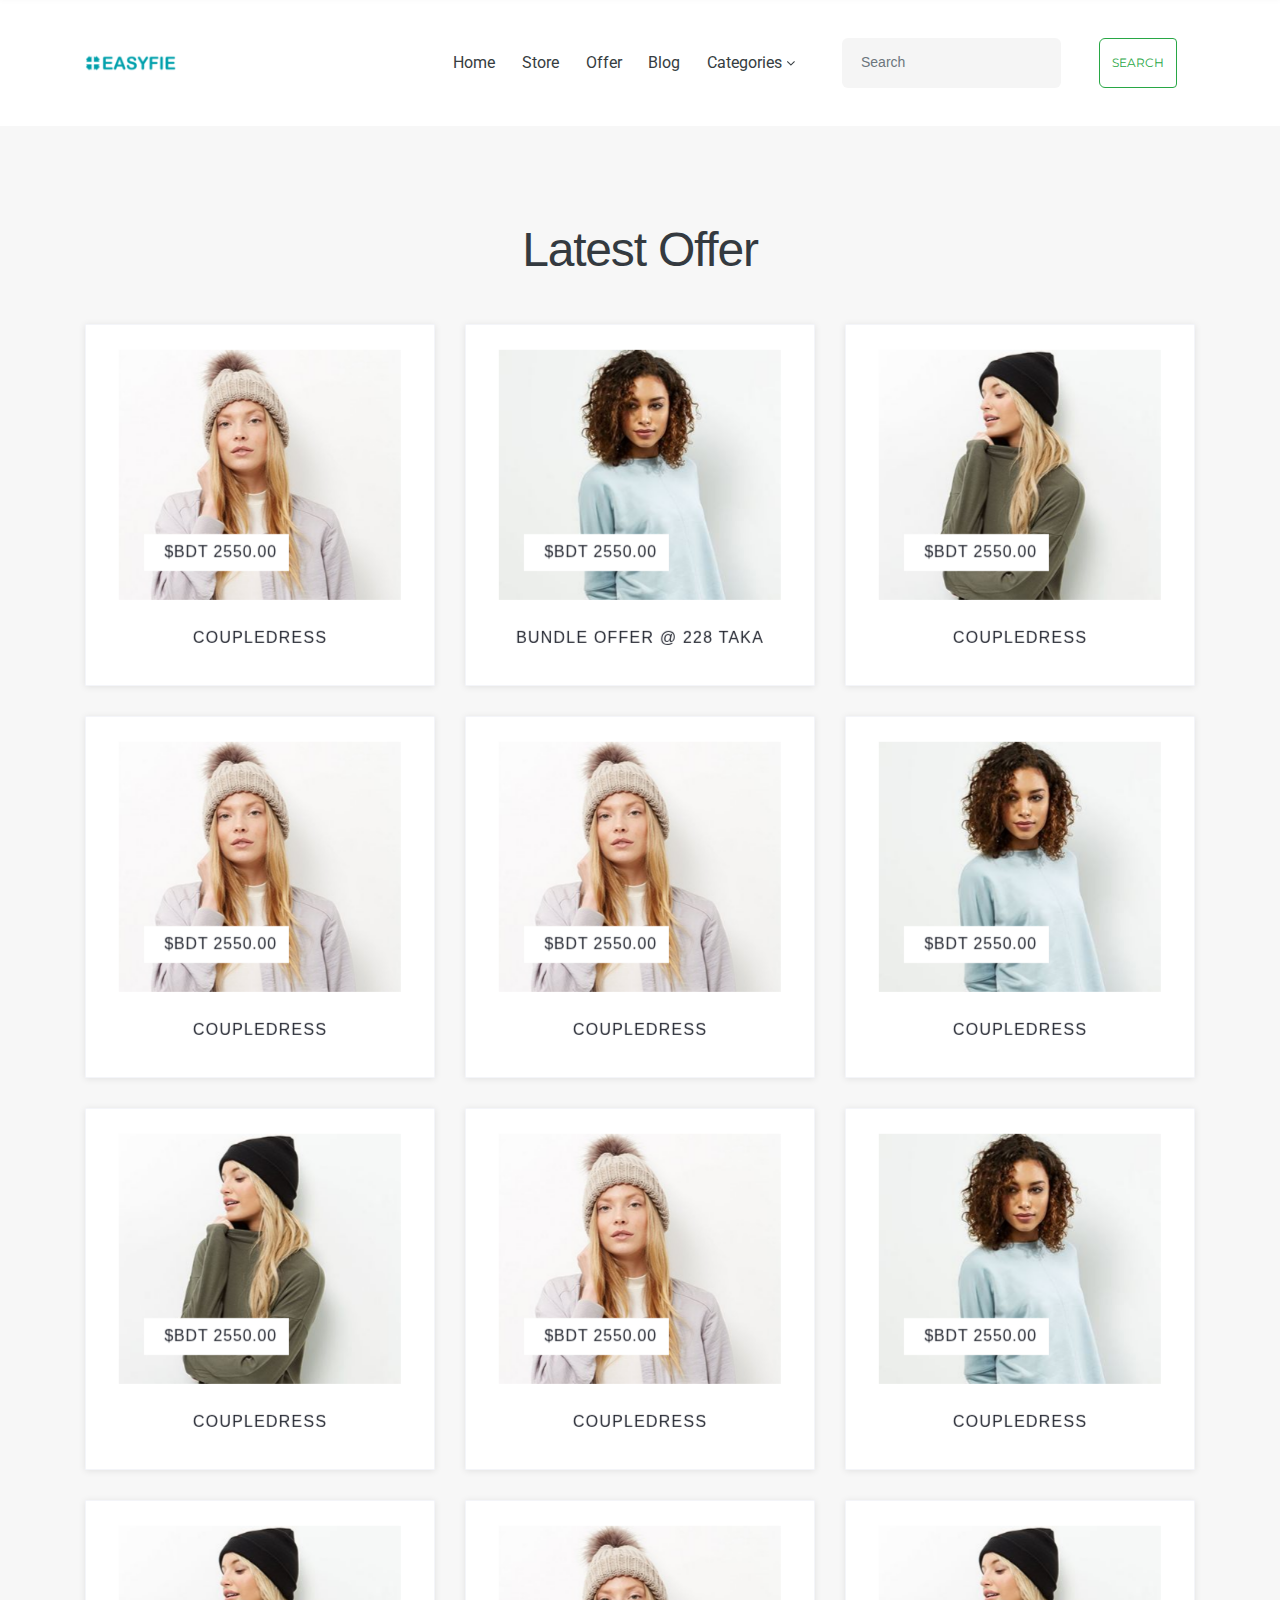
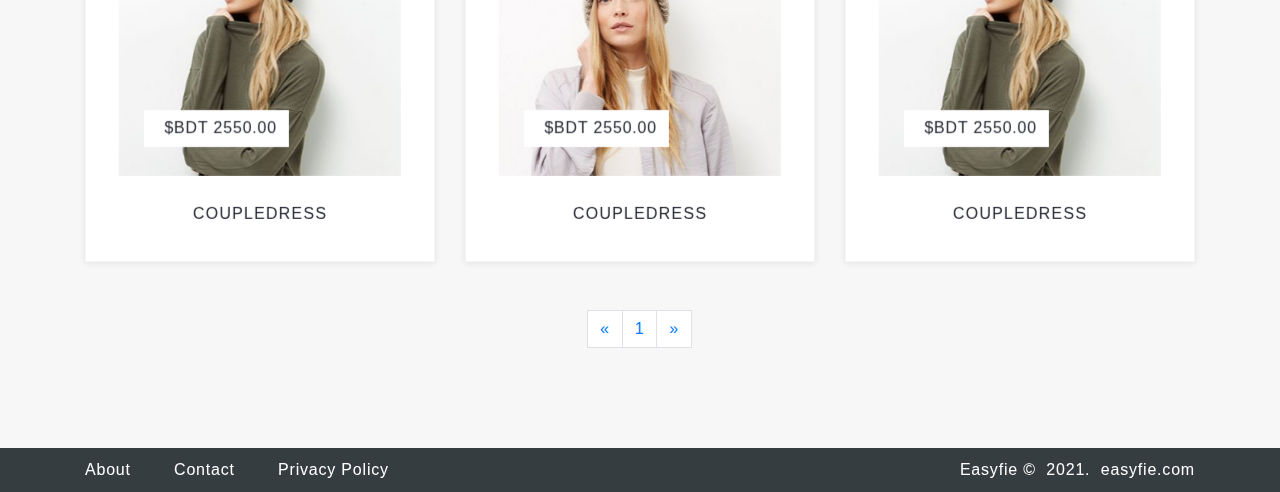
<file: offer.html>
<!DOCTYPE html>
<html class="wide wow-animation" lang="en">

<head>
  <title>offer</title>
  <meta name="format-detection" content="telephone=no">
  <meta name="viewport" content="width=device-width, height=device-height, initial-scale=1.0, maximum-scale=1.0, user-scalable=0">
  <meta http-equiv="X-UA-Compatible" content="IE=edge">
  <meta charset="utf-8">
  <link rel="icon" href="images/favicon.ico" type="image/x-icon">
  <link rel="stylesheet" type="text/css" href="//fonts.googleapis.com/css?family=Montserrat:400,700%7CRoboto:100,300,400,700,900">
  <link rel="stylesheet" href="css/bootstrap.css">
  <link rel="stylesheet" href="css/easyfie.css">
  <link rel="stylesheet" href="css/style.css">
  <link rel="stylesheet" href="css/novi.css">
  <!--[if lt IE 10]>      <div style="background: #212121; padding: 10px 0; box-shadow: 3px 3px 5px 0 rgba(0,0,0,.3); clear: both; text-align:center; position: relative; z-index:1;"><a href="http://windows.microsoft.com/en-US/internet-explorer/"><img src="images/ie8-panel/warning_bar_0000_us.jpg" border="0" height="42" width="820" alt="You are using an outdated browser. For a faster, safer browsing experience, upgrade for free today."></a></div>      <script src="js/html5shiv.min.js"></script>    <![endif]-->
</head>

<body>
  <div class="page text-center">
    <section class="section easyfie_header1">
      <header class="page-header">
        <div class="rd-navbar-wrap">
          <nav class="rd-navbar rd-navbar-default novi-background" data-layout="rd-navbar-fixed" data-sm-layout="rd-navbar-fixed" data-sm-device-layout="rd-navbar-fixed" data-md-layout="rd-navbar-static" data-md-device-layout="rd-navbar-fixed" data-lg-device-layout="rd-navbar-static" data-lg-layout="rd-navbar-static" data-stick-up-clone="true" data-md-stick-up-offset="190px" data-lg-stick-up-offset="190px" data-stick-up="true" data-sm-stick-up="true" data-md-stick-up="true" data-lg-stick-up="true">
            <div class="rd-navbar-inner">
              <div class="rd-navbar-panel"><button class="rd-navbar-toggle" data-rd-navbar-toggle=".rd-navbar-nav-wrap"><span></span></button>
                <div class="rd-navbar-brand"><a class="brand-name" href="index.html"><img src="images/logo-default-100x28.png" alt="logo" width="100" height="28"></a></div>
              </div>
              <div class="rd-navbar-nav-wrap">
                <ul class="rd-navbar-nav">
                  <li><a href="https://freecvbank.com">Home</a></li>
                  <li><a href="store.php">Store</a></li>
                  <li><a href="offer.php">Offer</a></li>
                  <li><a href="blog.php">Blog</a></li>
                  <li><a href="#">Categories</a>
                    <ul class="rd-navbar-dropdown">
                      <li><a href="search.php?category=1">Apparel &amp; Accessories</a></li>
                      <li><a href="search.php?category=2">Autos &amp; Vehicles</a></li>
                      <li><a href="search.php?category=11">Cell Phones &amp; Accessories</a></li>
                      <li><a href="search.php?category=5">Computers &amp; Peripherals</a></li>
                      <li><a href="search.php?category=6">Consumer Electronics</a></li>
                      <li><a href="search.php?category=10">Health &amp; Household</a></li>
                      <li><a href="search.php?category=9">Home &amp; Garden</a></li>
                    </ul>
                  </li>
                  <li>
                    <nav class="navbar navbar-light">
                      <form action="search.php" class="form-inline"> <input class="form-control mr-sm-2" type="search" placeholder="Search" aria-label="Search" name="query"> <button class="btn btn-outline-success my-2 my-sm-0 rounded-right" type="submit">Search</button> </form>
                    </nav>
                  </li>
                </ul>
              </div>
            </div>
          </nav>
        </div>
      </header>
    </section>
    <section class="section section-lg bg-gray-dark novi-background bg-image easyfie_offer_pagination1" style="background-color: rgb(247, 247, 247);">
      <div class="container">
        <h2 class="text-center text-dark">Latest Offer</h2>
        <div class="row spacing-30 justify-content-center justify-content-lg-start">
          <div class="col-sm-10 col-md-6 col-lg-4">
            <div class="animated-box-wrap animated-box-wrap-product animated-box-wrap-vertical">
              <div class="animated-box">
                <div class="animated-box-front">
                  <div class="animated-box-inner">
                    <div class="product-wrap">
                      <div class="product-image">
                        <figure> <img class="img-responsive product-img" src="images/product-01-369x328.jpg" alt="" width="369" height="328"> </figure>
                        <div class="product-price"> <span class="price-new">BDT 2550.00</span> </div>
                      </div>
                      <div class="product-title"> <a class="link-gray-darker" href="details.php?offer=3338">Coupledress</a> </div>
                    </div>
                  </div>
                </div>
                <div class="animated-box-back bg-gray-light">
                  <div class="animated-box-inner">
                    <div class="product-caption">
                      <div class="product-caption-centered"> <a class="btn btn-white-outline btn-sm" href="details.php?offer=3338">Read more</a> </div>
                    </div>
                  </div>
                </div>
              </div>
            </div>
          </div>
          <div class="col-sm-10 col-md-6 col-lg-4">
            <div class="animated-box-wrap animated-box-wrap-product animated-box-wrap-vertical">
              <div class="animated-box">
                <div class="animated-box-front">
                  <div class="animated-box-inner">
                    <div class="product-wrap">
                      <div class="product-image">
                        <figure> <img class="img-responsive product-img" src="images/product-02-369x328.jpg" alt="" width="369" height="328"> </figure>
                        <div class="product-price"> <span class="price-new">BDT 2550.00</span> </div>
                      </div>
                      <div class="product-title"> <a class="link-gray-darker" href="details.php?offer=3192">Bundle Offer @ 228 Taka</a> </div>
                    </div>
                  </div>
                </div>
                <div class="animated-box-back bg-gray-light">
                  <div class="animated-box-inner">
                    <div class="product-caption">
                      <div class="product-caption-centered"> <a class="btn btn-white-outline btn-sm" href="details.php?offer=3192">Read more</a> </div>
                    </div>
                  </div>
                </div>
              </div>
            </div>
          </div>
          <div class="col-sm-10 col-md-6 col-lg-4">
            <div class="animated-box-wrap animated-box-wrap-product animated-box-wrap-vertical">
              <div class="animated-box">
                <div class="animated-box-front">
                  <div class="animated-box-inner">
                    <div class="product-wrap">
                      <div class="product-image">
                        <figure> <img class="img-responsive product-img" src="images/product-03-369x328.jpg" alt="" width="369" height="328"> </figure>
                        <div class="product-price"> <span class="price-new">BDT 2550.00</span> </div>
                      </div>
                      <div class="product-title"> <a class="link-gray-darker" href="details.php?offer=3338">Coupledress</a> </div>
                    </div>
                  </div>
                </div>
                <div class="animated-box-back bg-gray-light">
                  <div class="animated-box-inner">
                    <div class="product-caption">
                      <div class="product-caption-centered"> <a class="btn btn-white-outline btn-sm" href="details.php?offer=3338">Read more</a> </div>
                    </div>
                  </div>
                </div>
              </div>
            </div>
          </div>
          <div class="col-sm-10 col-md-6 col-lg-4">
            <div class="animated-box-wrap animated-box-wrap-product animated-box-wrap-vertical">
              <div class="animated-box">
                <div class="animated-box-front">
                  <div class="animated-box-inner">
                    <div class="product-wrap">
                      <div class="product-image">
                        <figure> <img class="img-responsive product-img" src="images/product-01-369x328.jpg" alt="" width="369" height="328"> </figure>
                        <div class="product-price"> <span class="price-new">BDT 2550.00</span> </div>
                      </div>
                      <div class="product-title"> <a class="link-gray-darker" href="details.php?offer=3338">Coupledress</a> </div>
                    </div>
                  </div>
                </div>
                <div class="animated-box-back bg-gray-light">
                  <div class="animated-box-inner">
                    <div class="product-caption">
                      <div class="product-caption-centered"> <a class="btn btn-white-outline btn-sm" href="details.php?offer=3338">Read more</a> </div>
                    </div>
                  </div>
                </div>
              </div>
            </div>
          </div>
          <div class="col-sm-10 col-md-6 col-lg-4">
            <div class="animated-box-wrap animated-box-wrap-product animated-box-wrap-vertical">
              <div class="animated-box">
                <div class="animated-box-front">
                  <div class="animated-box-inner">
                    <div class="product-wrap">
                      <div class="product-image">
                        <figure> <img class="img-responsive product-img" src="images/product-01-369x328.jpg" alt="" width="369" height="328"> </figure>
                        <div class="product-price"> <span class="price-new">BDT 2550.00</span> </div>
                      </div>
                      <div class="product-title"> <a class="link-gray-darker" href="details.php?offer=3338">Coupledress</a> </div>
                    </div>
                  </div>
                </div>
                <div class="animated-box-back bg-gray-light">
                  <div class="animated-box-inner">
                    <div class="product-caption">
                      <div class="product-caption-centered"> <a class="btn btn-white-outline btn-sm" href="details.php?offer=3338">Read more</a> </div>
                    </div>
                  </div>
                </div>
              </div>
            </div>
          </div>
          <div class="col-sm-10 col-md-6 col-lg-4">
            <div class="animated-box-wrap animated-box-wrap-product animated-box-wrap-vertical">
              <div class="animated-box">
                <div class="animated-box-front">
                  <div class="animated-box-inner">
                    <div class="product-wrap">
                      <div class="product-image">
                        <figure> <img class="img-responsive product-img" src="images/product-02-369x328.jpg" alt="" width="369" height="328"> </figure>
                        <div class="product-price"> <span class="price-new">BDT 2550.00</span> </div>
                      </div>
                      <div class="product-title"> <a class="link-gray-darker" href="details.php?offer=3338">Coupledress</a> </div>
                    </div>
                  </div>
                </div>
                <div class="animated-box-back bg-gray-light">
                  <div class="animated-box-inner">
                    <div class="product-caption">
                      <div class="product-caption-centered"> <a class="btn btn-white-outline btn-sm" href="details.php?offer=3338">Read more</a> </div>
                    </div>
                  </div>
                </div>
              </div>
            </div>
          </div>
          <div class="col-sm-10 col-md-6 col-lg-4">
            <div class="animated-box-wrap animated-box-wrap-product animated-box-wrap-vertical">
              <div class="animated-box">
                <div class="animated-box-front">
                  <div class="animated-box-inner">
                    <div class="product-wrap">
                      <div class="product-image">
                        <figure> <img class="img-responsive product-img" src="images/product-03-369x328.jpg" alt="" width="369" height="328"> </figure>
                        <div class="product-price"> <span class="price-new">BDT 2550.00</span> </div>
                      </div>
                      <div class="product-title"> <a class="link-gray-darker" href="details.php?offer=3338">Coupledress</a> </div>
                    </div>
                  </div>
                </div>
                <div class="animated-box-back bg-gray-light">
                  <div class="animated-box-inner">
                    <div class="product-caption">
                      <div class="product-caption-centered"> <a class="btn btn-white-outline btn-sm" href="details.php?offer=3338">Read more</a> </div>
                    </div>
                  </div>
                </div>
              </div>
            </div>
          </div>
          <div class="col-sm-10 col-md-6 col-lg-4">
            <div class="animated-box-wrap animated-box-wrap-product animated-box-wrap-vertical">
              <div class="animated-box">
                <div class="animated-box-front">
                  <div class="animated-box-inner">
                    <div class="product-wrap">
                      <div class="product-image">
                        <figure> <img class="img-responsive product-img" src="images/product-01-369x328.jpg" alt="" width="369" height="328"> </figure>
                        <div class="product-price"> <span class="price-new">BDT 2550.00</span> </div>
                      </div>
                      <div class="product-title"> <a class="link-gray-darker" href="details.php?offer=3338">Coupledress</a> </div>
                    </div>
                  </div>
                </div>
                <div class="animated-box-back bg-gray-light">
                  <div class="animated-box-inner">
                    <div class="product-caption">
                      <div class="product-caption-centered"> <a class="btn btn-white-outline btn-sm" href="details.php?offer=3338">Read more</a> </div>
                    </div>
                  </div>
                </div>
              </div>
            </div>
          </div>
          <div class="col-sm-10 col-md-6 col-lg-4">
            <div class="animated-box-wrap animated-box-wrap-product animated-box-wrap-vertical">
              <div class="animated-box">
                <div class="animated-box-front">
                  <div class="animated-box-inner">
                    <div class="product-wrap">
                      <div class="product-image">
                        <figure> <img class="img-responsive product-img" src="images/product-02-369x328.jpg" alt="" width="369" height="328"> </figure>
                        <div class="product-price"> <span class="price-new">BDT 2550.00</span> </div>
                      </div>
                      <div class="product-title"> <a class="link-gray-darker" href="details.php?offer=3338">Coupledress</a> </div>
                    </div>
                  </div>
                </div>
                <div class="animated-box-back bg-gray-light">
                  <div class="animated-box-inner">
                    <div class="product-caption">
                      <div class="product-caption-centered"> <a class="btn btn-white-outline btn-sm" href="details.php?offer=3338">Read more</a> </div>
                    </div>
                  </div>
                </div>
              </div>
            </div>
          </div>
          <div class="col-sm-10 col-md-6 col-lg-4">
            <div class="animated-box-wrap animated-box-wrap-product animated-box-wrap-vertical">
              <div class="animated-box">
                <div class="animated-box-front">
                  <div class="animated-box-inner">
                    <div class="product-wrap">
                      <div class="product-image">
                        <figure> <img class="img-responsive product-img" src="images/product-03-369x328.jpg" alt="" width="369" height="328"> </figure>
                        <div class="product-price"> <span class="price-new">BDT 2550.00</span> </div>
                      </div>
                      <div class="product-title"> <a class="link-gray-darker" href="details.php?offer=3338">Coupledress</a> </div>
                    </div>
                  </div>
                </div>
                <div class="animated-box-back bg-gray-light">
                  <div class="animated-box-inner">
                    <div class="product-caption">
                      <div class="product-caption-centered"> <a class="btn btn-white-outline btn-sm" href="details.php?offer=3338">Read more</a> </div>
                    </div>
                  </div>
                </div>
              </div>
            </div>
          </div>
          <div class="col-sm-10 col-md-6 col-lg-4">
            <div class="animated-box-wrap animated-box-wrap-product animated-box-wrap-vertical">
              <div class="animated-box">
                <div class="animated-box-front">
                  <div class="animated-box-inner">
                    <div class="product-wrap">
                      <div class="product-image">
                        <figure> <img class="img-responsive product-img" src="images/product-01-369x328.jpg" alt="" width="369" height="328"> </figure>
                        <div class="product-price"> <span class="price-new">BDT 2550.00</span> </div>
                      </div>
                      <div class="product-title"> <a class="link-gray-darker" href="details.php?offer=3338">Coupledress</a> </div>
                    </div>
                  </div>
                </div>
                <div class="animated-box-back bg-gray-light">
                  <div class="animated-box-inner">
                    <div class="product-caption">
                      <div class="product-caption-centered"> <a class="btn btn-white-outline btn-sm" href="details.php?offer=3338">Read more</a> </div>
                    </div>
                  </div>
                </div>
              </div>
            </div>
          </div>
          <div class="col-sm-10 col-md-6 col-lg-4">
            <div class="animated-box-wrap animated-box-wrap-product animated-box-wrap-vertical">
              <div class="animated-box">
                <div class="animated-box-front">
                  <div class="animated-box-inner">
                    <div class="product-wrap">
                      <div class="product-image">
                        <figure> <img class="img-responsive product-img" src="images/product-03-369x328.jpg" alt="" width="369" height="328"> </figure>
                        <div class="product-price"> <span class="price-new">BDT 2550.00</span> </div>
                      </div>
                      <div class="product-title"> <a class="link-gray-darker" href="details.php?offer=3338">Coupledress</a> </div>
                    </div>
                  </div>
                </div>
                <div class="animated-box-back bg-gray-light">
                  <div class="animated-box-inner">
                    <div class="product-caption">
                      <div class="product-caption-centered"> <a class="btn btn-white-outline btn-sm" href="details.php?offer=3338">Read more</a> </div>
                    </div>
                  </div>
                </div>
              </div>
            </div>
          </div>
        </div>
      </div>
      <div class="row mt-5">
        <ul class="d-flex mx-auto">
          <li class="disabled"><a class="page-link" href="?page=0">«</a></li>
          <li class="active"><a class="page-link" href="?page=1">1</a></li>
          <li class="disabled"><a class="page-link" href="?page=2">»</a></li>
        </ul>
      </div>
    </section>
    <section class="section easyfie_footer1 page-footer-default text-center novi-background bg-image">
      <div class="container">
        <div class="row spacing-30">
          <div class="col-lg-8 text-lg-left">
            <ul class="list-nav">
              <li><a class="text-white" href="about.php?name=about">About</a></li>
              <li><a class="text-white" href="contact.php?name=contact">Contact</a></li>
              <li><a class="text-white" href="page.php?name=privacy-policy">Privacy Policy</a></li>
            </ul>
          </div>
          <div class="col-lg-4 text-lg-right">
            <p class="rights text-white">Easyfie&nbsp;©&nbsp; <span>2021</span>.&nbsp; <br class="veil-sm"><a class="text-white" href="https://easyfie.com">easyfie.com</a></p>
          </div>
        </div>
      </div>
    </section>
  </div>
  <div class="snackbars" id="form-output-global"></div>
  <script async="" src="https://www.youtube.com/iframe_api"></script>
  <script src="js/core.min.js"></script>
  <script src="js/script.js"></script>
</body>

</html>
</file>
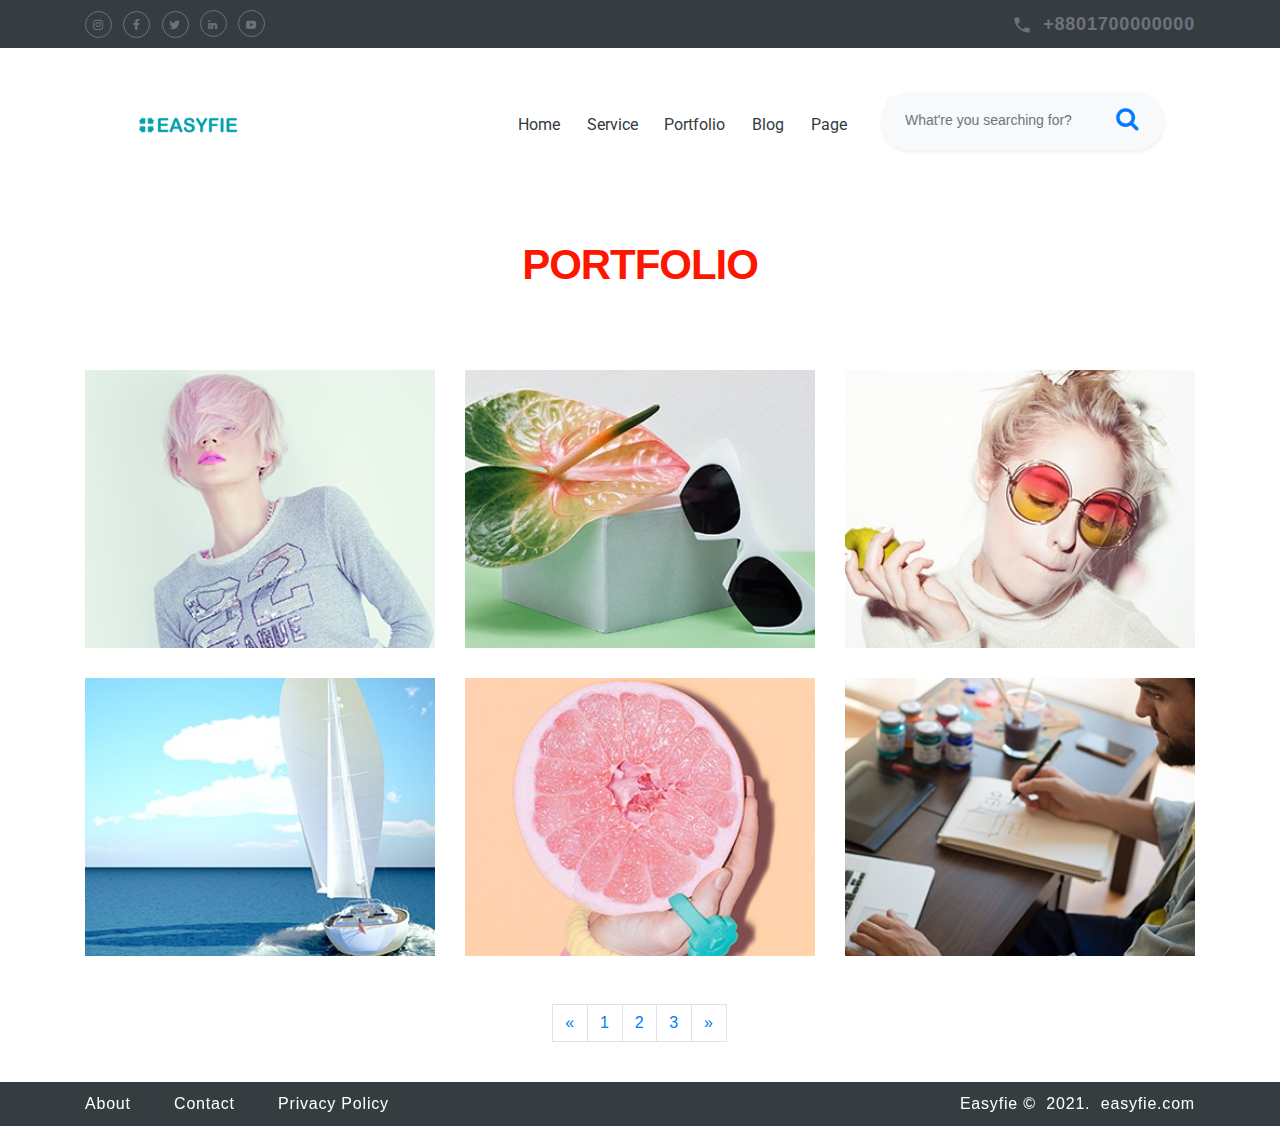
<file: portfolio.html>
<!DOCTYPE html>
<html class="wide wow-animation" lang="en">

<head>
  <title>portfolio</title>
  <meta name="format-detection" content="telephone=no">
  <meta name="viewport" content="width=device-width, height=device-height, initial-scale=1.0, maximum-scale=1.0, user-scalable=0">
  <meta http-equiv="X-UA-Compatible" content="IE=edge">
  <meta charset="utf-8">
  <link rel="icon" href="images/favicon.ico" type="image/x-icon">
  <link rel="stylesheet" type="text/css" href="//fonts.googleapis.com/css?family=Montserrat:400,700%7CRoboto:100,300,400,700,900">
  <link rel="stylesheet" href="css/bootstrap.css">
  <link rel="stylesheet" href="css/easyfie.css">
  <link rel="stylesheet" href="css/style.css">
  <link rel="stylesheet" href="css/novi.css">
  <!--[if lt IE 10]><div style="background: #212121; padding: 10px 0; box-shadow: 3px 3px 5px 0 rgba(0,0,0,.3); clear: both; text-align:center; position: relative; z-index:1;"><a href="http://windows.microsoft.com/en-US/internet-explorer/"><img src="images/ie8-panel/warning_bar_0000_us.jpg" border="0" height="42" width="820" alt="You are using an outdated browser. For a faster, safer browsing experience, upgrade for free today."></a></div><script src="js/html5shiv.min.js"></script><![endif]-->
</head>

<body>
  <div class="page text-center">
    <section class="section easyfie_header5 section-lg">
      <header class="page-header">
        <div class="rd-navbar-wrap">
          <nav class="bg-white rd-navbar rd-navbar-transparent" data-layout="rd-navbar-fixed" data-sm-layout="rd-navbar-fixed" data-sm-device-layout="rd-navbar-fixed" data-md-layout="rd-navbar-static" data-md-device-layout="rd-navbar-fixed" data-lg-device-layout="rd-navbar-static" data-lg-layout="rd-navbar-static" data-body-class="rd-navbar-absolute-linked" data-stick-up-clone="false" data-md-stick-up-offset="72px" data-lg-stick-up-offset="72px" data-stick-up="true" data-sm-stick-up="true" data-md-stick-up="true" data-lg-stick-up="true">
            <div class="rd-navbar-top-panel novi-background">
              <div class="rd-navbar-top-panel-toggle" data-rd-navbar-toggle=".rd-navbar-top-panel"><span></span></div>
              <div class="rd-navbar-top-panel-content">
                <ul class="inline-list-xxs">
                  <li><a class="icon novi-icon icon-xxs icon-circle icon-gray-outline icon-effect-1 fa fa-instagram" href="https://www.instagram.com/"></a></li>
                  <li><a class="icon novi-icon icon-xxs icon-circle icon-gray-outline icon-effect-1 fa fa-facebook" href="https://www.facebook.com/"></a></li>
                  <li><a class="icon novi-icon icon-xxs icon-circle icon-gray-outline icon-effect-1 fa fa-twitter" href="https://www.twitter.com/"></a></li>
                  <li><a class="icon novi-icon icon-xxs icon-circle icon-gray-outline icon-effect-1 mdi-linkedin mdi" href=""></a></li>
                  <li><a class="icon novi-icon icon-xxs icon-circle icon-gray-outline icon-effect-1 mdi-youtube-play mdi" href="https://www.youtube.com/"></a></li>
                </ul>
                <div class="object-inline"><span class="icon novi-icon icon-sm icon-gray material-icons-phone"></span><a class="link link-md link-gray font-weight-bold" href="callto:#">+8801700000000</a></div>
              </div>
            </div>
            <div class="rd-navbar-inner">
              <div class="rd-navbar-panel"><button class="rd-navbar-toggle" data-rd-navbar-toggle=".rd-navbar-nav-wrap"><span></span></button>
                <div class="rd-navbar-brand"><a class="brand-name" href="index.html"><img src="images/logo-default-100x28.png" alt="logo" width="100" height="28"></a></div>
              </div>
              <div class="rd-navbar-nav-wrap">
                <nav class="navbar navbar-light">
                  <form action="search.php" class="mt-3">
                    <div class="p-1 bg-light rounded rounded-pill shadow-sm mb-4">
                      <div class="input-group"><input type="search" name="query" placeholder="What're you searching for?" aria-describedby="button-addon1" class="form-control border-0 bg-light">
                        <div class="input-group-append"><button id="button-addon1" type="submit" class="btn btn-link text-primary border-0"><i class="fa fa-search fa-2x"></i></button></div>
                      </div>
                    </div>
                  </form>
                </nav>
                <ul class="rd-navbar-nav">
                  <li><a href="#" class="text-dark">Home</a></li>
                  <li><a href="service.php" class="text-dark">Service</a></li>
                  <li><a href="portfolio.php" class="text-dark">Portfolio</a></li>
                  <li><a href="blog.php" class="text-dark">Blog</a></li>
                  <li><a href="#" class="text-dark">Page</a>
                    <ul class="rd-navbar-dropdown">
                      <li><a href="page.php?name=join-with-think-brainy ">Join With Easyfie</a></li>
                    </ul>
                  </li>
                </ul>
              </div>
            </div>
          </nav>
        </div>
      </header>
    </section>
    <section class="section section-xs bg-image novi-background text-center">
      <div class="container-fluid">
        <div class="row justify-content-center">
          <div class="col-md-12">
            <h3><span data-novi-id="6">PORTFOLIO</span></h3>
          </div>
        </div>
      </div>
    </section>
    <section class="section easyfie_Portfolio_Pagination_1 section-xs bg-default novi-background bg-image">
      <div class="container">
        <div class="isotope-wrap">
          <div class="row isotope" data-isotope-layout="fitRows" data-isotope-group="gallery" data-lightgallery="group">
            <div class="col-xs-12 col-sm-6 col-lg-4 isotope-item" data-filter="Category 1"><a class="thumbnail-classic" href="images/grid-gallery-1-1200x800_original.jpg" data-lightgallery="item">
                <figure><img src="images/grid-gallery-1-370x278.jpg" alt="" width="370" height="278"></figure>
                <div class="caption">
                  <p class="caption-title">Photo #1</p>
                  <p class="caption-text"></p>
                </div>
              </a></div>
            <div class="col-xs-12 col-sm-6 col-lg-4 isotope-item" data-filter="Category 2"><a class="thumbnail-classic" href="images/grid-gallery-2-1200x800_original.jpg" data-lightgallery="item">
                <figure><img src="images/grid-gallery-2-370x278.jpg" alt="" width="370" height="278"></figure>
                <div class="caption">
                  <p class="caption-title">Photo #2</p>
                  <p class="caption-text"></p>
                </div>
              </a></div>
            <div class="col-xs-12 col-sm-6 col-lg-4 isotope-item" data-filter="Category 1"><a class="thumbnail-classic" href="images/grid-gallery-3-1200x800_original.jpg" data-lightgallery="item">
                <figure><img src="images/grid-gallery-3-370x278.jpg" alt="" width="370" height="278"></figure>
                <div class="caption">
                  <p class="caption-title">Photo #3</p>
                  <p class="caption-text"></p>
                </div>
              </a></div>
            <div class="col-xs-12 col-sm-6 col-lg-4 isotope-item" data-filter="Category 1"><a class="thumbnail-classic" href="images/grid-gallery-4-1200x800_original.jpg" data-lightgallery="item">
                <figure><img src="images/grid-gallery-4-370x278.jpg" alt="" width="370" height="278"></figure>
                <div class="caption">
                  <p class="caption-title">Photo #4</p>
                  <p class="caption-text"></p>
                </div>
              </a></div>
            <div class="col-xs-12 col-sm-6 col-lg-4 isotope-item" data-filter="Category 1"><a class="thumbnail-classic" href="images/grid-gallery-5-1200x800_original.jpg" data-lightgallery="item">
                <figure><img src="images/grid-gallery-5-370x278.jpg" alt="" width="370" height="278"></figure>
                <div class="caption">
                  <p class="caption-title">Photo #5</p>
                  <p class="caption-text"></p>
                </div>
              </a></div>
            <div class="col-xs-12 col-sm-6 col-lg-4 isotope-item" data-filter="Category 2"><a class="thumbnail-classic" href="images/grid-gallery-6-1200x800_original.jpg" data-lightgallery="item">
                <figure><img src="images/grid-gallery-6-370x278.jpg" alt="" width="370" height="278"></figure>
                <div class="caption">
                  <p class="caption-title">Photo #6</p>
                  <p class="caption-text"></p>
                </div>
              </a></div>
          </div>
        </div>
      </div>
      <div class="row mt-5">
        <ul class="d-flex mx-auto">
          <li class=""><a class="page-link" href="?page=1">«</a></li>
          <li class=""><a class="page-link" href="?page=1">1</a></li>
          <li class="active"><a class="page-link" href="?page=2">2</a></li>
          <li class=""><a class="page-link" href="?page=3">3</a></li>
          <li class=""><a class="page-link" href="?page=3">»</a></li>
        </ul>
      </div>
    </section>
    <section class="section easyfie_footer1 page-footer-default text-center novi-background bg-image">
      <div class="container">
        <div class="row spacing-30">
          <div class="col-lg-8 text-lg-left">
            <ul class="list-nav">
              <li><a class="text-white" href="about.php?name=about">About</a></li>
              <li><a class="text-white" href="contact.php?name=contact">Contact</a></li>
              <li><a class="text-white" href="page.php?name=privacy-policy">Privacy Policy</a></li>
            </ul>
          </div>
          <div class="col-lg-4 text-lg-right">
            <p class="rights text-white">Easyfie&nbsp;©&nbsp; <span>2021</span>.&nbsp; <br class="veil-sm"><a class="text-white" href="https://easyfie.com">easyfie.com</a></p>
          </div>
        </div>
      </div>
    </section>
  </div>
  <div class="snackbars" id="form-output-global"></div>
  <script async="" src="https://www.youtube.com/iframe_api"></script>
  <script src="js/core.min.js"></script>
  <script src="js/script.js"></script>
</body>

</html>
</file>
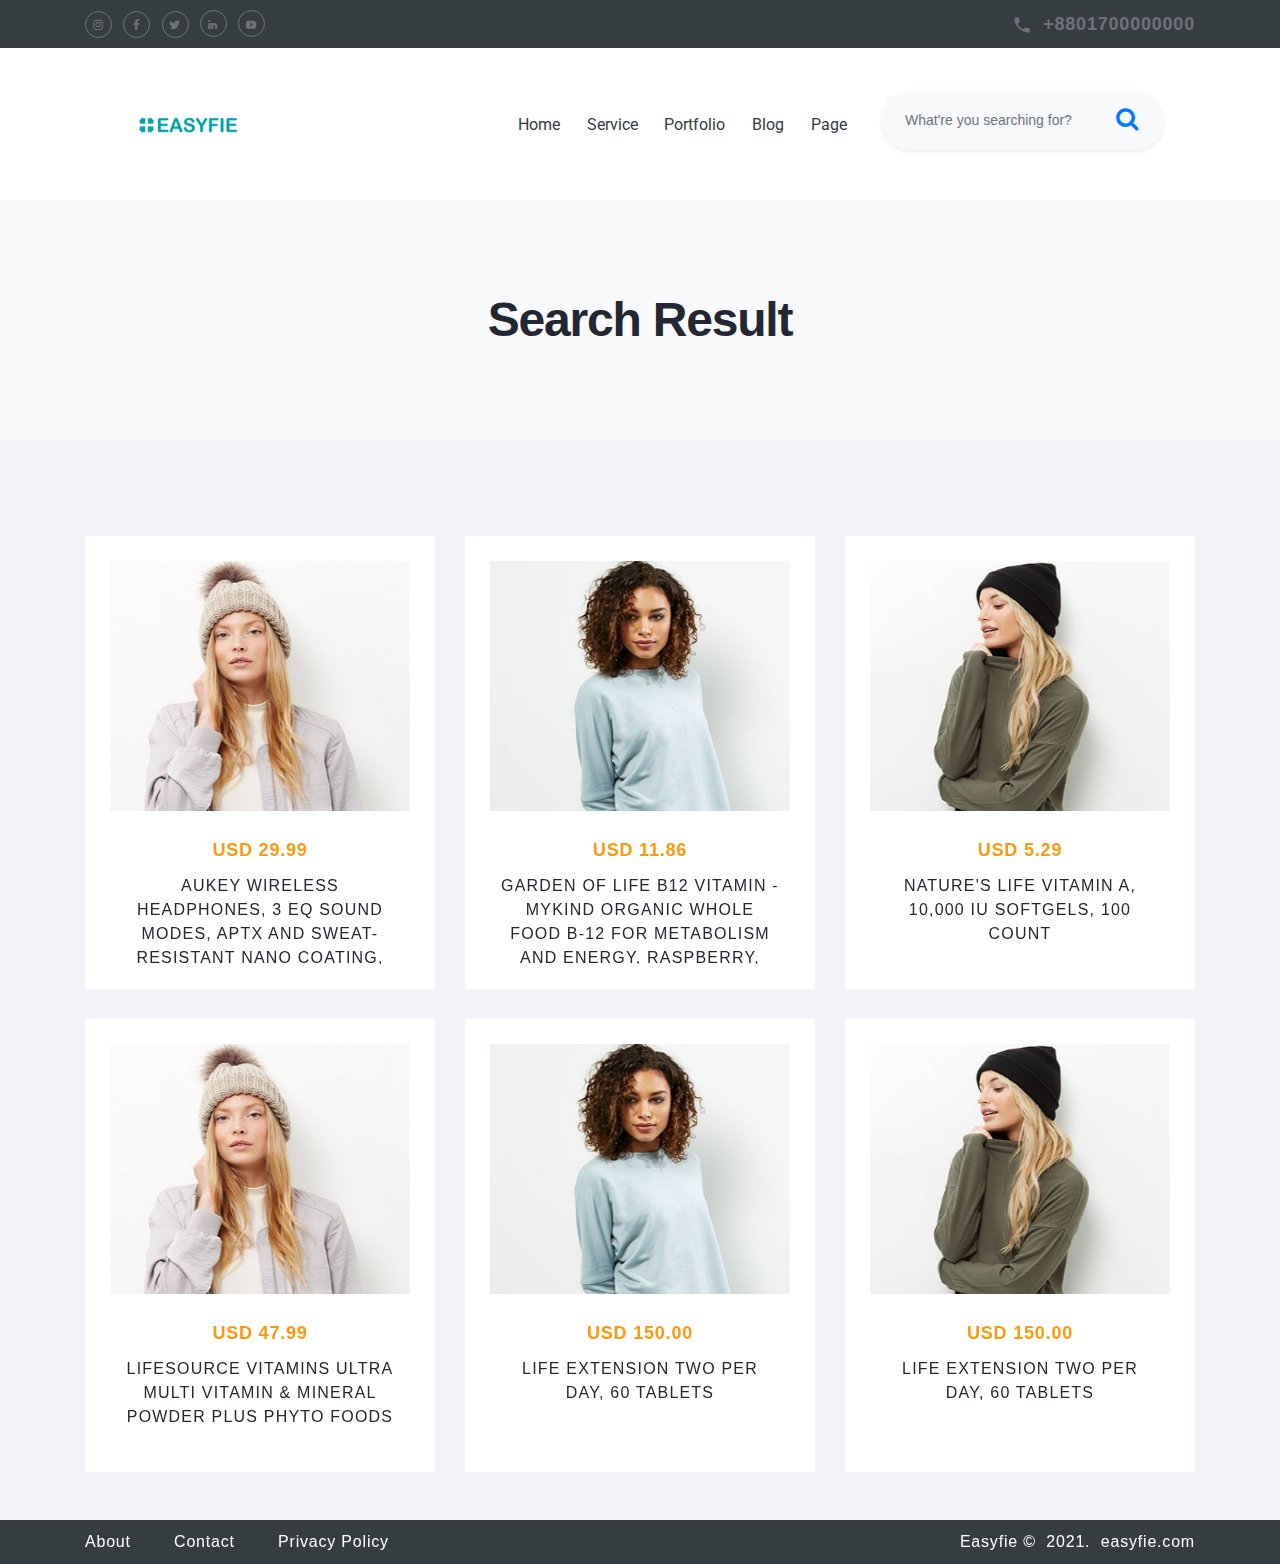
<file: search.html>
<!DOCTYPE html>
<html class="wide wow-animation" lang="en">

<head>
  <title>search</title>
  <meta name="format-detection" content="telephone=no">
  <meta name="viewport" content="width=device-width, height=device-height, initial-scale=1.0, maximum-scale=1.0, user-scalable=0">
  <meta http-equiv="X-UA-Compatible" content="IE=edge">
  <meta charset="utf-8">
  <link rel="icon" href="images/favicon.ico" type="image/x-icon">
  <link rel="stylesheet" type="text/css" href="//fonts.googleapis.com/css?family=Montserrat:400,700%7CRoboto:100,300,400,700,900">
  <link rel="stylesheet" href="css/bootstrap.css">
  <link rel="stylesheet" href="css/easyfie.css">
  <link rel="stylesheet" href="css/style.css">
  <link rel="stylesheet" href="css/novi.css">
  <!--[if lt IE 10]><div style="background: #212121; padding: 10px 0; box-shadow: 3px 3px 5px 0 rgba(0,0,0,.3); clear: both; text-align:center; position: relative; z-index:1;"><a href="http://windows.microsoft.com/en-US/internet-explorer/"><img src="images/ie8-panel/warning_bar_0000_us.jpg" border="0" height="42" width="820" alt="You are using an outdated browser. For a faster, safer browsing experience, upgrade for free today."></a></div><script src="js/html5shiv.min.js"></script><![endif]-->
</head>

<body>
  <div class="page text-center">
    <section class="section easyfie_header5 section-lg">
      <header class="page-header">
        <div class="rd-navbar-wrap">
          <nav class="bg-white rd-navbar rd-navbar-transparent" data-layout="rd-navbar-fixed" data-sm-layout="rd-navbar-fixed" data-sm-device-layout="rd-navbar-fixed" data-md-layout="rd-navbar-static" data-md-device-layout="rd-navbar-fixed" data-lg-device-layout="rd-navbar-static" data-lg-layout="rd-navbar-static" data-body-class="rd-navbar-absolute-linked" data-stick-up-clone="false" data-md-stick-up-offset="72px" data-lg-stick-up-offset="72px" data-stick-up="true" data-sm-stick-up="true" data-md-stick-up="true" data-lg-stick-up="true">
            <div class="rd-navbar-top-panel novi-background">
              <div class="rd-navbar-top-panel-toggle" data-rd-navbar-toggle=".rd-navbar-top-panel"><span></span></div>
              <div class="rd-navbar-top-panel-content">
                <ul class="inline-list-xxs">
                  <li><a class="icon novi-icon icon-xxs icon-circle icon-gray-outline icon-effect-1 fa fa-instagram" href="https://www.instagram.com/"></a></li>
                  <li><a class="icon novi-icon icon-xxs icon-circle icon-gray-outline icon-effect-1 fa fa-facebook" href="https://www.facebook.com/"></a></li>
                  <li><a class="icon novi-icon icon-xxs icon-circle icon-gray-outline icon-effect-1 fa fa-twitter" href="https://www.twitter.com/"></a></li>
                  <li><a class="icon novi-icon icon-xxs icon-circle icon-gray-outline icon-effect-1 mdi-linkedin mdi" href=""></a></li>
                  <li><a class="icon novi-icon icon-xxs icon-circle icon-gray-outline icon-effect-1 mdi-youtube-play mdi" href="https://www.youtube.com/"></a></li>
                </ul>
                <div class="object-inline"><span class="icon novi-icon icon-sm icon-gray material-icons-phone"></span><a class="link link-md link-gray font-weight-bold" href="callto:#">+8801700000000</a></div>
              </div>
            </div>
            <div class="rd-navbar-inner">
              <div class="rd-navbar-panel"><button class="rd-navbar-toggle" data-rd-navbar-toggle=".rd-navbar-nav-wrap"><span></span></button>
                <div class="rd-navbar-brand"><a class="brand-name" href="index.html"><img src="images/logo-default-100x28.png" alt="logo" width="100" height="28"></a></div>
              </div>
              <div class="rd-navbar-nav-wrap">
                <nav class="navbar navbar-light">
                  <form action="search.php" class="mt-3">
                    <div class="p-1 bg-light rounded rounded-pill shadow-sm mb-4">
                      <div class="input-group"><input type="search" name="query" placeholder="What're you searching for?" aria-describedby="button-addon1" class="form-control border-0 bg-light">
                        <div class="input-group-append"><button id="button-addon1" type="submit" class="btn btn-link text-primary border-0"><i class="fa fa-search fa-2x"></i></button></div>
                      </div>
                    </div>
                  </form>
                </nav>
                <ul class="rd-navbar-nav">
                  <li><a href="#" class="text-dark">Home</a></li>
                  <li><a href="service.php" class="text-dark">Service</a></li>
                  <li><a href="portfolio.php" class="text-dark">Portfolio</a></li>
                  <li><a href="blog.php" class="text-dark">Blog</a></li>
                  <li><a href="#" class="text-dark">Page</a>
                    <ul class="rd-navbar-dropdown">
                      <li><a href="page.php?name=join-with-think-brainy ">Join With Easyfie</a></li>
                    </ul>
                  </li>
                </ul>
              </div>
            </div>
          </nav>
        </div>
      </header>
    </section>
    <section class="section novi-background bg-image easyfie_search1 my-0">
      <div class="row bg-light py-5">
        <div class="col-md-12">
          <h2 class="text-center py-5 font-weight-bold">Search Result</h2>
        </div>
      </div>
      <div class="bg-gray-light py-5">
        <div class="container">
          <div class="row spacing-30 justify-content-center justify-content-lg-start mt-5">
            <div class="col-sm-10 col-md-6 col-lg-4">
              <div class="animated-box-wrap animated-box-wrap-product">
                <div>
                  <div class="animated-box-front">
                    <div class="animated-box-inner">
                      <div class="product-wrap">
                        <div class="product-image">
                          <figure><img class="img-responsive product-img" src="images/product-01-369x328.jpg" alt="" width="369" height="328"></figure>
                          <div class="price text-center"><span class="price-new">USD 29.99 </span></div>
                        </div>
                        <div class="product-title text-center" style="height: 100px; overflow: hidden;"><a class="link-gray-darker" href="details.php?products=1100">AUKEY Wireless Headphones, 3 EQ Sound Modes, aptX and Sweat-Resistant Nano Coating, Secure Fit Bluetooth Sports Earbuds, 8-Hour Battery Life</a></div>
                      </div>
                    </div>
                  </div>
                </div>
              </div>
            </div>
            <div class="col-sm-10 col-md-6 col-lg-4">
              <div class="animated-box-wrap animated-box-wrap-product">
                <div>
                  <div class="animated-box-front">
                    <div class="animated-box-inner">
                      <div class="product-wrap">
                        <div class="product-image">
                          <figure><img class="img-responsive product-img" src="images/product-02-369x328.jpg" alt="" width="369" height="328"></figure>
                          <div class="price text-center"><span class="price-new">USD 11.86 </span></div>
                        </div>
                        <div class="product-title text-center" style="height: 100px; overflow: hidden;"><a class="link-gray-darker" href="details.php?products=2633">Garden of Life B12 Vitamin - mykind Organic Whole Food B-12 for Metabolism and Energy, Raspberry, 2oz Liquid</a></div>
                      </div>
                    </div>
                  </div>
                </div>
              </div>
            </div>
            <div class="col-sm-10 col-md-6 col-lg-4">
              <div class="animated-box-wrap animated-box-wrap-product">
                <div>
                  <div class="animated-box-front">
                    <div class="animated-box-inner">
                      <div class="product-wrap">
                        <div class="product-image">
                          <figure><img class="img-responsive product-img" src="images/product-03-369x328.jpg" alt="" width="369" height="328"></figure>
                          <div class="price text-center"><span class="price-new">USD 5.29 </span></div>
                        </div>
                        <div class="product-title text-center" style="height: 100px; overflow: hidden;"><a class="link-gray-darker" href="details.php?products=2781">Nature's Life Vitamin A, 10,000 IU Softgels, 100 Count</a></div>
                      </div>
                    </div>
                  </div>
                </div>
              </div>
            </div>
            <div class="col-sm-10 col-md-6 col-lg-4">
              <div class="animated-box-wrap animated-box-wrap-product">
                <div>
                  <div class="animated-box-front">
                    <div class="animated-box-inner">
                      <div class="product-wrap">
                        <div class="product-image">
                          <figure><img class="img-responsive product-img" src="images/product-01-369x328.jpg" alt="" width="369" height="328"></figure>
                          <div class="price text-center"><span class="price-new">USD 47.99 </span></div>
                        </div>
                        <div class="product-title text-center" style="height: 100px; overflow: hidden;"><a class="link-gray-darker" href="details.php?products=3028">LifeSource Vitamins Ultra Multi Vitamin &amp; Mineral Powder Plus Phyto Foods</a></div>
                      </div>
                    </div>
                  </div>
                </div>
              </div>
            </div>
            <div class="col-sm-10 col-md-6 col-lg-4">
              <div class="animated-box-wrap animated-box-wrap-product">
                <div>
                  <div class="animated-box-front">
                    <div class="animated-box-inner">
                      <div class="product-wrap">
                        <div class="product-image">
                          <figure><img class="img-responsive product-img" src="images/product-02-369x328.jpg" alt="" width="369" height="328"></figure>
                          <div class="price text-center"><span class="price-new">USD 150.00</span></div>
                        </div>
                        <div class="product-title text-center" style="height: 100px; overflow: hidden;"><a class="link-gray-darker" href="details.php?products=3094">Life Extension Two Per Day, 60 Tablets</a></div>
                      </div>
                    </div>
                  </div>
                </div>
              </div>
            </div>
            <div class="col-sm-10 col-md-6 col-lg-4">
              <div class="animated-box-wrap animated-box-wrap-product">
                <div>
                  <div class="animated-box-front">
                    <div class="animated-box-inner">
                      <div class="product-wrap">
                        <div class="product-image">
                          <figure><img class="img-responsive product-img" src="images/product-03-369x328.jpg" alt="" width="369" height="328"></figure>
                          <div class="price text-center"><span class="price-new">USD 150.00</span></div>
                        </div>
                        <div class="product-title text-center" style="height: 100px; overflow: hidden;"><a class="link-gray-darker" href="details.php?products=3094">Life Extension Two Per Day, 60 Tablets</a></div>
                      </div>
                    </div>
                  </div>
                </div>
              </div>
            </div>
          </div>
        </div>
      </div>
    </section>
    <section class="section easyfie_footer1 page-footer-default text-center novi-background bg-image">
      <div class="container">
        <div class="row spacing-30">
          <div class="col-lg-8 text-lg-left">
            <ul class="list-nav">
              <li><a class="text-white" href="about.php?name=about">About</a></li>
              <li><a class="text-white" href="contact.php?name=contact">Contact</a></li>
              <li><a class="text-white" href="page.php?name=privacy-policy">Privacy Policy</a></li>
            </ul>
          </div>
          <div class="col-lg-4 text-lg-right">
            <p class="rights text-white">Easyfie&nbsp;©&nbsp; <span>2021</span>.&nbsp; <br class="veil-sm"><a class="text-white" href="https://easyfie.com">easyfie.com</a></p>
          </div>
        </div>
      </div>
    </section>
  </div>
  <div class="snackbars" id="form-output-global"></div>
  <script async="" src="https://www.youtube.com/iframe_api"></script>
  <script src="js/core.min.js"></script>
  <script src="js/script.js"></script>
</body>

</html>
</file>
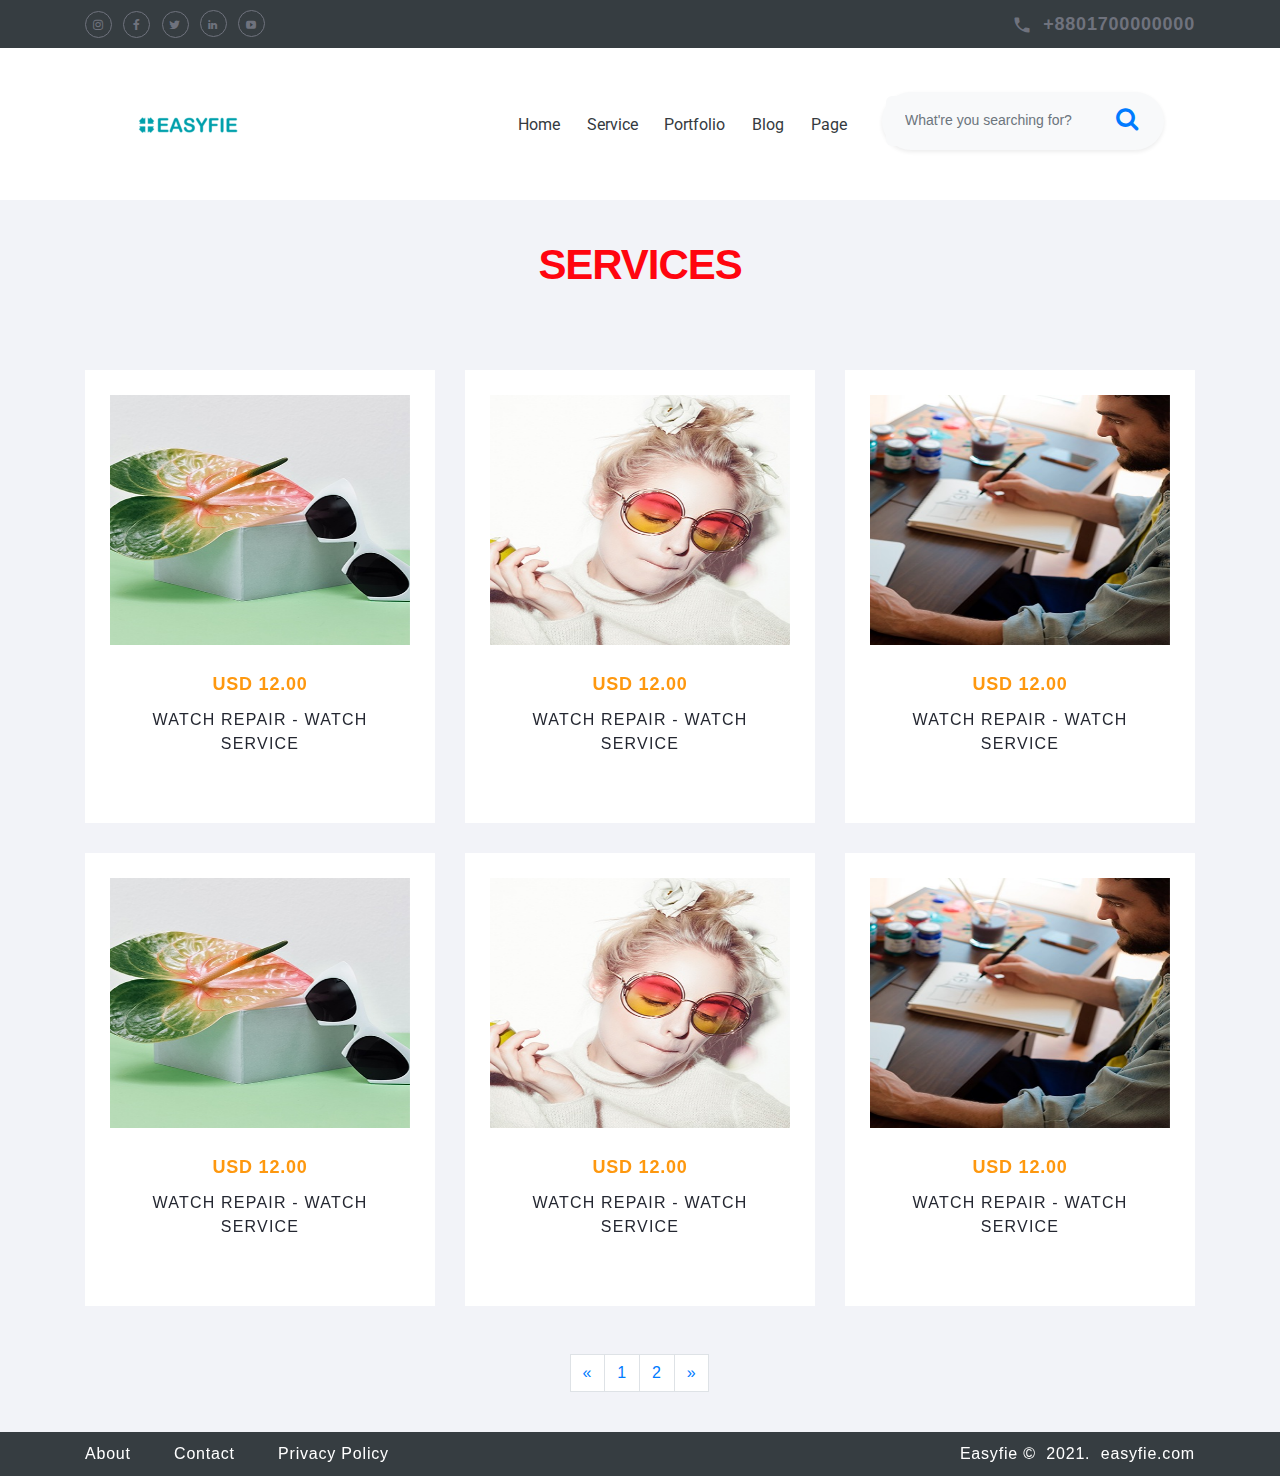
<file: service.html>
<!DOCTYPE html>
<html class="wide wow-animation" lang="en">

<head>
  <title>service</title>
  <meta name="format-detection" content="telephone=no">
  <meta name="viewport" content="width=device-width, height=device-height, initial-scale=1.0, maximum-scale=1.0, user-scalable=0">
  <meta http-equiv="X-UA-Compatible" content="IE=edge">
  <meta charset="utf-8">
  <link rel="icon" href="images/favicon.ico" type="image/x-icon">
  <link rel="stylesheet" type="text/css" href="//fonts.googleapis.com/css?family=Montserrat:400,700%7CRoboto:100,300,400,700,900">
  <link rel="stylesheet" href="css/bootstrap.css">
  <link rel="stylesheet" href="css/easyfie.css">
  <link rel="stylesheet" href="css/style.css">
  <link rel="stylesheet" href="css/novi.css">
  <!--[if lt IE 10]><div style="background: #212121; padding: 10px 0; box-shadow: 3px 3px 5px 0 rgba(0,0,0,.3); clear: both; text-align:center; position: relative; z-index:1;"><a href="http://windows.microsoft.com/en-US/internet-explorer/"><img src="images/ie8-panel/warning_bar_0000_us.jpg" border="0" height="42" width="820" alt="You are using an outdated browser. For a faster, safer browsing experience, upgrade for free today."></a></div><script src="js/html5shiv.min.js"></script><![endif]-->
</head>

<body>
  <div class="page text-center">
    <section class="section easyfie_header5 section-lg">
      <header class="page-header">
        <div class="rd-navbar-wrap">
          <nav class="bg-white rd-navbar rd-navbar-transparent" data-layout="rd-navbar-fixed" data-sm-layout="rd-navbar-fixed" data-sm-device-layout="rd-navbar-fixed" data-md-layout="rd-navbar-static" data-md-device-layout="rd-navbar-fixed" data-lg-device-layout="rd-navbar-static" data-lg-layout="rd-navbar-static" data-body-class="rd-navbar-absolute-linked" data-stick-up-clone="false" data-md-stick-up-offset="72px" data-lg-stick-up-offset="72px" data-stick-up="true" data-sm-stick-up="true" data-md-stick-up="true" data-lg-stick-up="true">
            <div class="rd-navbar-top-panel novi-background">
              <div class="rd-navbar-top-panel-toggle" data-rd-navbar-toggle=".rd-navbar-top-panel"><span></span></div>
              <div class="rd-navbar-top-panel-content">
                <ul class="inline-list-xxs">
                  <li><a class="icon novi-icon icon-xxs icon-circle icon-gray-outline icon-effect-1 fa fa-instagram" href="https://www.instagram.com/"></a></li>
                  <li><a class="icon novi-icon icon-xxs icon-circle icon-gray-outline icon-effect-1 fa fa-facebook" href="https://www.facebook.com/"></a></li>
                  <li><a class="icon novi-icon icon-xxs icon-circle icon-gray-outline icon-effect-1 fa fa-twitter" href="https://www.twitter.com/"></a></li>
                  <li><a class="icon novi-icon icon-xxs icon-circle icon-gray-outline icon-effect-1 mdi-linkedin mdi" href=""></a></li>
                  <li><a class="icon novi-icon icon-xxs icon-circle icon-gray-outline icon-effect-1 mdi-youtube-play mdi" href="https://www.youtube.com/"></a></li>
                </ul>
                <div class="object-inline"><span class="icon novi-icon icon-sm icon-gray material-icons-phone"></span><a class="link link-md link-gray font-weight-bold" href="callto:#">+8801700000000</a></div>
              </div>
            </div>
            <div class="rd-navbar-inner">
              <div class="rd-navbar-panel"><button class="rd-navbar-toggle" data-rd-navbar-toggle=".rd-navbar-nav-wrap"><span></span></button>
                <div class="rd-navbar-brand"><a class="brand-name" href="index.html"><img src="images/logo-default-100x28.png" alt="logo" width="100" height="28"></a></div>
              </div>
              <div class="rd-navbar-nav-wrap">
                <nav class="navbar navbar-light">
                  <form action="search.php" class="mt-3">
                    <div class="p-1 bg-light rounded rounded-pill shadow-sm mb-4">
                      <div class="input-group"><input type="search" name="query" placeholder="What're you searching for?" aria-describedby="button-addon1" class="form-control border-0 bg-light">
                        <div class="input-group-append"><button id="button-addon1" type="submit" class="btn btn-link text-primary border-0"><i class="fa fa-search fa-2x"></i></button></div>
                      </div>
                    </div>
                  </form>
                </nav>
                <ul class="rd-navbar-nav">
                  <li><a href="#" class="text-dark">Home</a></li>
                  <li><a href="service.php" class="text-dark">Service</a></li>
                  <li><a href="portfolio.php" class="text-dark">Portfolio</a></li>
                  <li><a href="blog.php" class="text-dark">Blog</a></li>
                  <li><a href="#" class="text-dark">Page</a>
                    <ul class="rd-navbar-dropdown">
                      <li><a href="page.php?name=join-with-think-brainy ">Join With Easyfie</a></li>
                    </ul>
                  </li>
                </ul>
              </div>
            </div>
          </nav>
        </div>
      </header>
    </section>
    <section class="section section-xs bg-image novi-background text-center" style="background-color: rgb(242, 243, 248);">
      <div class="container-fluid">
        <div class="row justify-content-center">
          <div class="col-md-12">
            <h3><span data-novi-id="5">SERVICES</span></h3>
          </div>
        </div>
      </div>
    </section>
    <section class="section section-xs bg-gray-light novi-background bg-image easyfie_service2">
      <div class="container">
        <div class="row spacing-30 justify-content-center justify-content-lg-start">
          <div class="col-sm-10 col-md-6 col-lg-4">
            <div class="animated-box-wrap animated-box-wrap-product">
              <div>
                <div class="animated-box-front">
                  <div class="animated-box-inner">
                    <div class="product-wrap">
                      <div class="product-image">
                        <figure><img class="img-responsive product-img" src="images/home3-gallery-3-419x474.jpg" alt="" width="369" height="328"></figure>
                        <div class="price text-center"><span class="price-new">USD 12.00</span></div>
                      </div>
                      <div class="product-title text-center" style="height: 100px; overflow: hidden;"><a class="link-gray-darker" href="details.php?service=10952">Watch Repair - Watch Service</a></div>
                    </div>
                  </div>
                </div>
              </div>
            </div>
          </div>
          <div class="col-sm-10 col-md-6 col-lg-4">
            <div class="animated-box-wrap animated-box-wrap-product">
              <div>
                <div class="animated-box-front">
                  <div class="animated-box-inner">
                    <div class="product-wrap">
                      <div class="product-image">
                        <figure><img class="img-responsive product-img" src="images/home3-gallery-2-419x474.jpg" alt="" width="369" height="328"></figure>
                        <div class="price text-center"><span class="price-new">USD 12.00</span></div>
                      </div>
                      <div class="product-title text-center" style="height: 100px; overflow: hidden;"><a class="link-gray-darker" href="details.php?service=10952">Watch Repair - Watch Service</a></div>
                    </div>
                  </div>
                </div>
              </div>
            </div>
          </div>
          <div class="col-sm-10 col-md-6 col-lg-4">
            <div class="animated-box-wrap animated-box-wrap-product">
              <div>
                <div class="animated-box-front">
                  <div class="animated-box-inner">
                    <div class="product-wrap">
                      <div class="product-image">
                        <figure><img class="img-responsive product-img" src="images/home3-gallery-4-419x474.jpg" alt="" width="369" height="328"></figure>
                        <div class="price text-center"><span class="price-new">USD 12.00</span></div>
                      </div>
                      <div class="product-title text-center" style="height: 100px; overflow: hidden;"><a class="link-gray-darker" href="details.php?service=10952">Watch Repair - Watch Service</a></div>
                    </div>
                  </div>
                </div>
              </div>
            </div>
          </div>
          <div class="col-sm-10 col-md-6 col-lg-4">
            <div class="animated-box-wrap animated-box-wrap-product">
              <div>
                <div class="animated-box-front">
                  <div class="animated-box-inner">
                    <div class="product-wrap">
                      <div class="product-image">
                        <figure><img class="img-responsive product-img" src="images/home3-gallery-3-419x474.jpg" alt="" width="369" height="328"></figure>
                        <div class="price text-center"><span class="price-new">USD 12.00</span></div>
                      </div>
                      <div class="product-title text-center" style="height: 100px; overflow: hidden;"><a class="link-gray-darker" href="details.php?service=10952">Watch Repair - Watch Service</a></div>
                    </div>
                  </div>
                </div>
              </div>
            </div>
          </div>
          <div class="col-sm-10 col-md-6 col-lg-4">
            <div class="animated-box-wrap animated-box-wrap-product">
              <div>
                <div class="animated-box-front">
                  <div class="animated-box-inner">
                    <div class="product-wrap">
                      <div class="product-image">
                        <figure><img class="img-responsive product-img" src="images/home3-gallery-2-419x474.jpg" alt="" width="369" height="328"></figure>
                        <div class="price text-center"><span class="price-new">USD 12.00</span></div>
                      </div>
                      <div class="product-title text-center" style="height: 100px; overflow: hidden;"><a class="link-gray-darker" href="details.php?service=10952">Watch Repair - Watch Service</a></div>
                    </div>
                  </div>
                </div>
              </div>
            </div>
          </div>
          <div class="col-sm-10 col-md-6 col-lg-4">
            <div class="animated-box-wrap animated-box-wrap-product">
              <div>
                <div class="animated-box-front">
                  <div class="animated-box-inner">
                    <div class="product-wrap">
                      <div class="product-image">
                        <figure><img class="img-responsive product-img" src="images/home3-gallery-4-419x474.jpg" alt="" width="369" height="328"></figure>
                        <div class="price text-center"><span class="price-new">USD 12.00</span></div>
                      </div>
                      <div class="product-title text-center" style="height: 100px; overflow: hidden;"><a class="link-gray-darker" href="details.php?service=10952">Watch Repair - Watch Service</a></div>
                    </div>
                  </div>
                </div>
              </div>
            </div>
          </div>
        </div>
      </div>
      <div class="row mt-5">
        <ul class="d-flex mx-auto">
          <li class="disabled"><a class="page-link" href="?page=0">«</a></li>
          <li class="active"><a class="page-link" href="?page=1">1</a></li>
          <li class=""><a class="page-link" href="?page=2">2</a></li>
          <li class=""><a class="page-link" href="?page=2">»</a></li>
        </ul>
      </div>
    </section>
    <section class="section easyfie_footer1 page-footer-default text-center novi-background bg-image">
      <div class="container">
        <div class="row spacing-30">
          <div class="col-lg-8 text-lg-left">
            <ul class="list-nav">
              <li><a class="text-white" href="about.php?name=about">About</a></li>
              <li><a class="text-white" href="contact.php?name=contact">Contact</a></li>
              <li><a class="text-white" href="page.php?name=privacy-policy">Privacy Policy</a></li>
            </ul>
          </div>
          <div class="col-lg-4 text-lg-right">
            <p class="rights text-white">Easyfie&nbsp;©&nbsp; <span>2021</span>.&nbsp; <br class="veil-sm"><a class="text-white" href="https://easyfie.com">easyfie.com</a></p>
          </div>
        </div>
      </div>
    </section>
  </div>
  <div class="snackbars" id="form-output-global"></div>
  <script async="" src="https://www.youtube.com/iframe_api"></script>
  <script src="js/core.min.js"></script>
  <script src="js/script.js"></script>
</body>

</html>
</file>
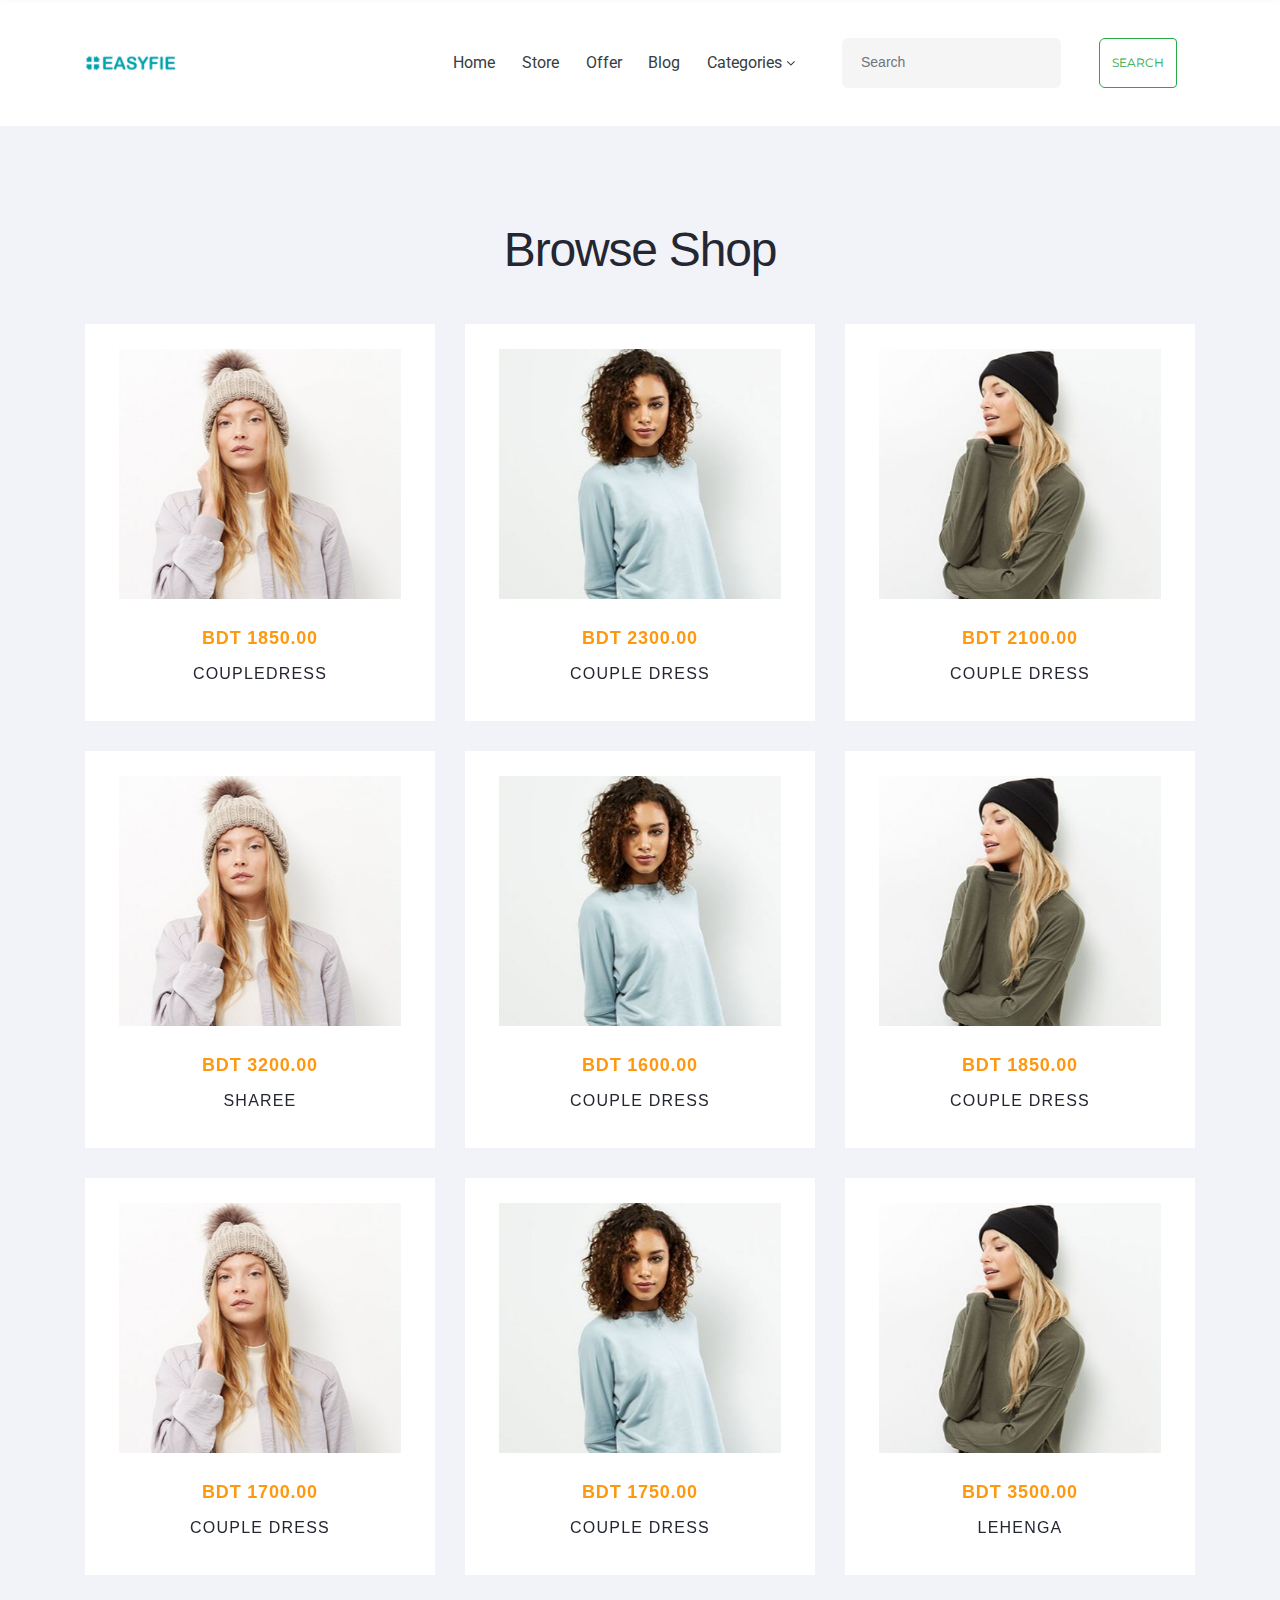
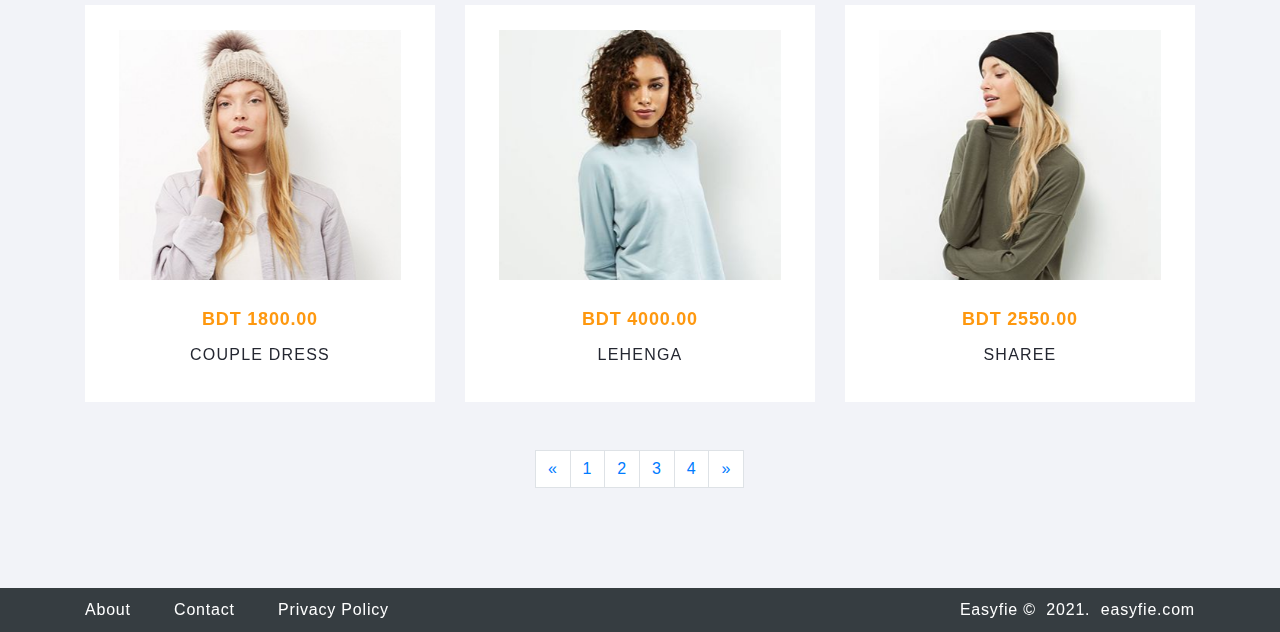
<file: store.html>
<!DOCTYPE html>
<html class="wide wow-animation" lang="en">

<head>
  <title>store</title>
  <meta name="format-detection" content="telephone=no">
  <meta name="viewport" content="width=device-width, height=device-height, initial-scale=1.0, maximum-scale=1.0, user-scalable=0">
  <meta http-equiv="X-UA-Compatible" content="IE=edge">
  <meta charset="utf-8">
  <link rel="icon" href="images/favicon.ico" type="image/x-icon">
  <link rel="stylesheet" type="text/css" href="//fonts.googleapis.com/css?family=Montserrat:400,700%7CRoboto:100,300,400,700,900">
  <link rel="stylesheet" href="css/bootstrap.css">
  <link rel="stylesheet" href="css/easyfie.css">
  <link rel="stylesheet" href="css/style.css">
  <link rel="stylesheet" href="css/novi.css">
  <!--[if lt IE 10]>      <div style="background: #212121; padding: 10px 0; box-shadow: 3px 3px 5px 0 rgba(0,0,0,.3); clear: both; text-align:center; position: relative; z-index:1;"><a href="http://windows.microsoft.com/en-US/internet-explorer/"><img src="images/ie8-panel/warning_bar_0000_us.jpg" border="0" height="42" width="820" alt="You are using an outdated browser. For a faster, safer browsing experience, upgrade for free today."></a></div>      <script src="js/html5shiv.min.js"></script>    <![endif]-->
</head>

<body>
  <div class="page text-center">
    <section class="section easyfie_header1">
      <header class="page-header">
        <div class="rd-navbar-wrap">
          <nav class="rd-navbar rd-navbar-default novi-background" data-layout="rd-navbar-fixed" data-sm-layout="rd-navbar-fixed" data-sm-device-layout="rd-navbar-fixed" data-md-layout="rd-navbar-static" data-md-device-layout="rd-navbar-fixed" data-lg-device-layout="rd-navbar-static" data-lg-layout="rd-navbar-static" data-stick-up-clone="true" data-md-stick-up-offset="190px" data-lg-stick-up-offset="190px" data-stick-up="true" data-sm-stick-up="true" data-md-stick-up="true" data-lg-stick-up="true">
            <div class="rd-navbar-inner">
              <div class="rd-navbar-panel"><button class="rd-navbar-toggle" data-rd-navbar-toggle=".rd-navbar-nav-wrap"><span></span></button>
                <div class="rd-navbar-brand"><a class="brand-name" href="index.html"><img src="images/logo-default-100x28.png" alt="logo" width="100" height="28"></a></div>
              </div>
              <div class="rd-navbar-nav-wrap">
                <ul class="rd-navbar-nav">
                  <li><a href="https://freecvbank.com">Home</a></li>
                  <li><a href="store.php">Store</a></li>
                  <li><a href="offer.php">Offer</a></li>
                  <li><a href="blog.php">Blog</a></li>
                  <li class="rd-navbar--has-dropdown rd-navbar-submenu"><a href="#">Categories</a>
                    <ul class="rd-navbar-dropdown">
                      <li><a href="search.php?category=1">Apparel &amp; Accessories</a></li>
                      <li><a href="search.php?category=2">Autos &amp; Vehicles</a></li>
                      <li><a href="search.php?category=11">Cell Phones &amp; Accessories</a></li>
                      <li><a href="search.php?category=5">Computers &amp; Peripherals</a></li>
                      <li><a href="search.php?category=6">Consumer Electronics</a></li>
                      <li><a href="search.php?category=10">Health &amp; Household</a></li>
                      <li><a href="search.php?category=9">Home &amp; Garden</a></li>
                    </ul>
                  </li>
                  <li>
                    <nav class="navbar navbar-light">
                      <form action="search.php" class="form-inline"> <input class="form-control mr-sm-2" type="search" placeholder="Search" aria-label="Search" name="query"> <button class="btn btn-outline-success my-2 my-sm-0 rounded-right" type="submit">Search</button> </form>
                    </nav>
                  </li>
                </ul>
              </div>
            </div>
          </nav>
        </div>
      </header>
    </section>
    <section class="section section-lg bg-gray-light novi-background bg-image easyfie_store1">
      <div class="container">
        <h2 class="text-center">Browse Shop</h2>
        <div class="row spacing-30 justify-content-center justify-content-lg-start">
          <div class="col-sm-10 col-md-6 col-lg-4">
            <div class="animated-box-wrap animated-box-wrap-product">
              <div>
                <div class="animated-box-front">
                  <div class="animated-box-inner">
                    <div class="product-wrap">
                      <div class="product-image">
                        <figure><img class="img-responsive product-img" src="images/product-01-369x328.jpg" alt="" width="369" height="328"></figure>
                        <div class="price text-center"><span class="price-new">BDT 1850.00</span></div>
                      </div>
                      <div class="product-title text-center"><a class="link-gray-darker" href="details.php?products=3486">Coupledress</a></div>
                    </div>
                  </div>
                </div>
              </div>
            </div>
          </div>
          <div class="col-sm-10 col-md-6 col-lg-4">
            <div class="animated-box-wrap animated-box-wrap-product">
              <div>
                <div class="animated-box-front">
                  <div class="animated-box-inner">
                    <div class="product-wrap">
                      <div class="product-image">
                        <figure><img class="img-responsive product-img" src="images/product-02-369x328.jpg" alt="" width="369" height="328"></figure>
                        <div class="price text-center"><span class="price-new">BDT 2300.00</span></div>
                      </div>
                      <div class="product-title text-center"><a class="link-gray-darker" href="details.php?products=3485">Couple Dress</a></div>
                    </div>
                  </div>
                </div>
              </div>
            </div>
          </div>
          <div class="col-sm-10 col-md-6 col-lg-4">
            <div class="animated-box-wrap animated-box-wrap-product">
              <div>
                <div class="animated-box-front">
                  <div class="animated-box-inner">
                    <div class="product-wrap">
                      <div class="product-image">
                        <figure><img class="img-responsive product-img" src="images/product-03-369x328.jpg" alt="" width="369" height="328"></figure>
                        <div class="price text-center"><span class="price-new">BDT 2100.00</span></div>
                      </div>
                      <div class="product-title text-center"><a class="link-gray-darker" href="details.php?products=3470">Couple Dress</a></div>
                    </div>
                  </div>
                </div>
              </div>
            </div>
          </div>
          <div class="col-sm-10 col-md-6 col-lg-4">
            <div class="animated-box-wrap animated-box-wrap-product">
              <div>
                <div class="animated-box-front">
                  <div class="animated-box-inner">
                    <div class="product-wrap">
                      <div class="product-image">
                        <figure><img class="img-responsive product-img" src="images/product-01-369x328.jpg" alt="" width="369" height="328"></figure>
                        <div class="price text-center"><span class="price-new">BDT 3200.00</span></div>
                      </div>
                      <div class="product-title text-center"><a class="link-gray-darker" href="details.php?products=3404">Sharee</a></div>
                    </div>
                  </div>
                </div>
              </div>
            </div>
          </div>
          <div class="col-sm-10 col-md-6 col-lg-4">
            <div class="animated-box-wrap animated-box-wrap-product">
              <div>
                <div class="animated-box-front">
                  <div class="animated-box-inner">
                    <div class="product-wrap">
                      <div class="product-image">
                        <figure><img class="img-responsive product-img" src="images/product-02-369x328.jpg" alt="" width="369" height="328"></figure>
                        <div class="price text-center"><span class="price-new">BDT 1600.00</span></div>
                      </div>
                      <div class="product-title text-center"><a class="link-gray-darker" href="details.php?products=3391">Couple Dress</a></div>
                    </div>
                  </div>
                </div>
              </div>
            </div>
          </div>
          <div class="col-sm-10 col-md-6 col-lg-4">
            <div class="animated-box-wrap animated-box-wrap-product">
              <div>
                <div class="animated-box-front">
                  <div class="animated-box-inner">
                    <div class="product-wrap">
                      <div class="product-image">
                        <figure><img class="img-responsive product-img" src="images/product-03-369x328.jpg" alt="" width="369" height="328"></figure>
                        <div class="price text-center"><span class="price-new">BDT 1850.00</span></div>
                      </div>
                      <div class="product-title text-center"><a class="link-gray-darker" href="details.php?products=3390">Couple Dress</a></div>
                    </div>
                  </div>
                </div>
              </div>
            </div>
          </div>
          <div class="col-sm-10 col-md-6 col-lg-4">
            <div class="animated-box-wrap animated-box-wrap-product">
              <div>
                <div class="animated-box-front">
                  <div class="animated-box-inner">
                    <div class="product-wrap">
                      <div class="product-image">
                        <figure><img class="img-responsive product-img" src="images/product-01-369x328.jpg" alt="" width="369" height="328"></figure>
                        <div class="price text-center"><span class="price-new">BDT 1700.00</span></div>
                      </div>
                      <div class="product-title text-center"><a class="link-gray-darker" href="details.php?products=3389">Couple Dress</a></div>
                    </div>
                  </div>
                </div>
              </div>
            </div>
          </div>
          <div class="col-sm-10 col-md-6 col-lg-4">
            <div class="animated-box-wrap animated-box-wrap-product">
              <div>
                <div class="animated-box-front">
                  <div class="animated-box-inner">
                    <div class="product-wrap">
                      <div class="product-image">
                        <figure><img class="img-responsive product-img" src="images/product-02-369x328.jpg" alt="" width="369" height="328"></figure>
                        <div class="price text-center"><span class="price-new">BDT 1750.00</span></div>
                      </div>
                      <div class="product-title text-center"><a class="link-gray-darker" href="details.php?products=3388">Couple Dress</a></div>
                    </div>
                  </div>
                </div>
              </div>
            </div>
          </div>
          <div class="col-sm-10 col-md-6 col-lg-4">
            <div class="animated-box-wrap animated-box-wrap-product">
              <div>
                <div class="animated-box-front">
                  <div class="animated-box-inner">
                    <div class="product-wrap">
                      <div class="product-image">
                        <figure><img class="img-responsive product-img" src="images/product-03-369x328.jpg" alt="" width="369" height="328"></figure>
                        <div class="price text-center"><span class="price-new">BDT 3500.00</span></div>
                      </div>
                      <div class="product-title text-center"><a class="link-gray-darker" href="details.php?products=3373">Lehenga</a></div>
                    </div>
                  </div>
                </div>
              </div>
            </div>
          </div>
          <div class="col-sm-10 col-md-6 col-lg-4">
            <div class="animated-box-wrap animated-box-wrap-product">
              <div>
                <div class="animated-box-front">
                  <div class="animated-box-inner">
                    <div class="product-wrap">
                      <div class="product-image">
                        <figure><img class="img-responsive product-img" src="images/product-01-369x328.jpg" alt="" width="369" height="328"></figure>
                        <div class="price text-center"><span class="price-new">BDT 1800.00</span></div>
                      </div>
                      <div class="product-title text-center"><a class="link-gray-darker" href="details.php?products=3372">Couple Dress</a></div>
                    </div>
                  </div>
                </div>
              </div>
            </div>
          </div>
          <div class="col-sm-10 col-md-6 col-lg-4">
            <div class="animated-box-wrap animated-box-wrap-product">
              <div>
                <div class="animated-box-front">
                  <div class="animated-box-inner">
                    <div class="product-wrap">
                      <div class="product-image">
                        <figure><img class="img-responsive product-img" src="images/product-02-369x328.jpg" alt="" width="369" height="328"></figure>
                        <div class="price text-center"><span class="price-new">BDT 4000.00</span></div>
                      </div>
                      <div class="product-title text-center"><a class="link-gray-darker" href="details.php?products=3371">Lehenga</a></div>
                    </div>
                  </div>
                </div>
              </div>
            </div>
          </div>
          <div class="col-sm-10 col-md-6 col-lg-4">
            <div class="animated-box-wrap animated-box-wrap-product">
              <div>
                <div class="animated-box-front">
                  <div class="animated-box-inner">
                    <div class="product-wrap">
                      <div class="product-image">
                        <figure><img class="img-responsive product-img" src="images/product-03-369x328.jpg" alt="" width="369" height="328"></figure>
                        <div class="price text-center"><span class="price-new">BDT 2550.00</span></div>
                      </div>
                      <div class="product-title text-center"><a class="link-gray-darker" href="details.php?products=3370">Sharee</a></div>
                    </div>
                  </div>
                </div>
              </div>
            </div>
          </div>
        </div>
      </div>
      <div class="row mt-5">
        <ul class="d-flex mx-auto">
          <li class="disabled"><a class="page-link" href="?page=0">«</a></li>
          <li class="active"><a class="page-link" href="?page=1">1</a></li>
          <li class=""><a class="page-link" href="?page=2">2</a></li>
          <li class=""><a class="page-link" href="?page=3">3</a></li>
          <li class=""><a class="page-link" href="?page=4">4</a></li>
          <li class=""><a class="page-link" href="?page=2">»</a></li>
        </ul>
      </div>
    </section>
    <section class="section easyfie_footer1 page-footer-default text-center novi-background bg-image">
      <div class="container">
        <div class="row spacing-30">
          <div class="col-lg-8 text-lg-left">
            <ul class="list-nav">
              <li><a class="text-white" href="about.php?name=about">About</a></li>
              <li><a class="text-white" href="contact.php?name=contact">Contact</a></li>
              <li><a class="text-white" href="page.php?name=privacy-policy">Privacy Policy</a></li>
            </ul>
          </div>
          <div class="col-lg-4 text-lg-right">
            <p class="rights text-white">Easyfie&nbsp;©&nbsp; <span>2021</span>.&nbsp; <br class="veil-sm"><a class="text-white" href="https://easyfie.com">easyfie.com</a></p>
          </div>
        </div>
      </div>
    </section>
  </div>
  <div class="snackbars" id="form-output-global"></div>
  <script async="" src="https://www.youtube.com/iframe_api"></script>
  <script src="js/core.min.js"></script>
  <script src="js/script.js"></script>
</body>

</html>
</file>
<file: css/easyfie.css>
* {
  margin: 0;
  padding: 0;
  font-family: sans-serif;
}


.slider {
  height: 100%;
}

#imagebox {
  height: 100%;
  opacity: 1;
}

.product {
  width: 90%;
}

.product img {
  height: 10vh;
  margin-bottom: 9px;
  cursor: pointer;
  opacity: 0.6;
}

.product img:hover {
  opacity: 1;
}

.inner {
  width: 100%;
  height: 100%;
  overflow: hidden;
}

.inner img {
  width: 100%;
}

a,
.share-btn-container a {
  text-decoration: none;
}

.location a:hover,
.details a:hover,
.contact-seller:hover,
.share-btn-container a:hover,
.product a:hover {
  text-decoration: none;
}

.price {
  color: #fe980f;
  font-size: 18px;
  font-weight: bold;
  padding-top: 10px;
}

button {
  color: #fff;
  font-size: 15px;
  outline: none;
  border: 0;
  border-radius: 5px;
  background: #fe980f;
  padding: 10px 15px;
  box-sizing: border-box;
  cursor: pointer;
}

button .fa {
  margin-right: 10px;
}


.items img {
  width: 100%;
}

.details {
  margin-top: 20px;
}

.details p {
  font-size: 14px;
  margin-bottom: 10px;
}

.social {
  margin-left: 5px;
}

#my-input {
  border: 1px solid #D9D9D9;
  text-align: center;
  font-weight: bold;
  width: 50px;
}






/*  Cart CSS  */
#cart {
  display: none;
}

.cart {
  height: calc(100vh - 133px);
  width: 500px;
  max-width: calc(100% - 20px);
  background-color: #fff;
  border-radius: 8px;
  position: fixed;
  z-index: 2;
  right: 0px;
  top: 123px;
  box-shadow: 0 4px 8px 0 rgba(0, 0, 0, 0.2), 0 6px 20px 0 rgba(0, 0, 0, 0.19);
  display: block;
}

.cartTable {
  height: calc(100vh - 350px);
  overflow-y: scroll;
  font-size: 14px;
}


.cartFooter {
  width: 90%;
  position: absolute;
  bottom: 10px;
}

.table {
  color: #666;
}

.cart-small {
  min-height: 5% !important;
  width: 7%;
  color: white !important;
  background-color: #fff;
  cursor: pointer;
  z-index: 2 !important;
  border-radius: 10px;
  position: fixed;
  right: 0px;
  top: 40%;
  box-shadow: 0 4px 8px 0 rgba(0, 0, 0, 0.2), 0 6px 20px 0 rgba(0, 0, 0, 0.19);
  display: block;
}

.submitDiv {
  position: absolute;
  bottom: 20px;
  width: 100%;
}

.submitBtn {
  width: 20%;
  position: relative;
  left: 40%;
}

.quantity {
  padding: 0px 10px;
}


/* Ended Here */


/* jahid code */
.product-img {
  min-height: 250px;
  max-height: 250px;
}
i {
    font-style: normal !important;
}
</file>
